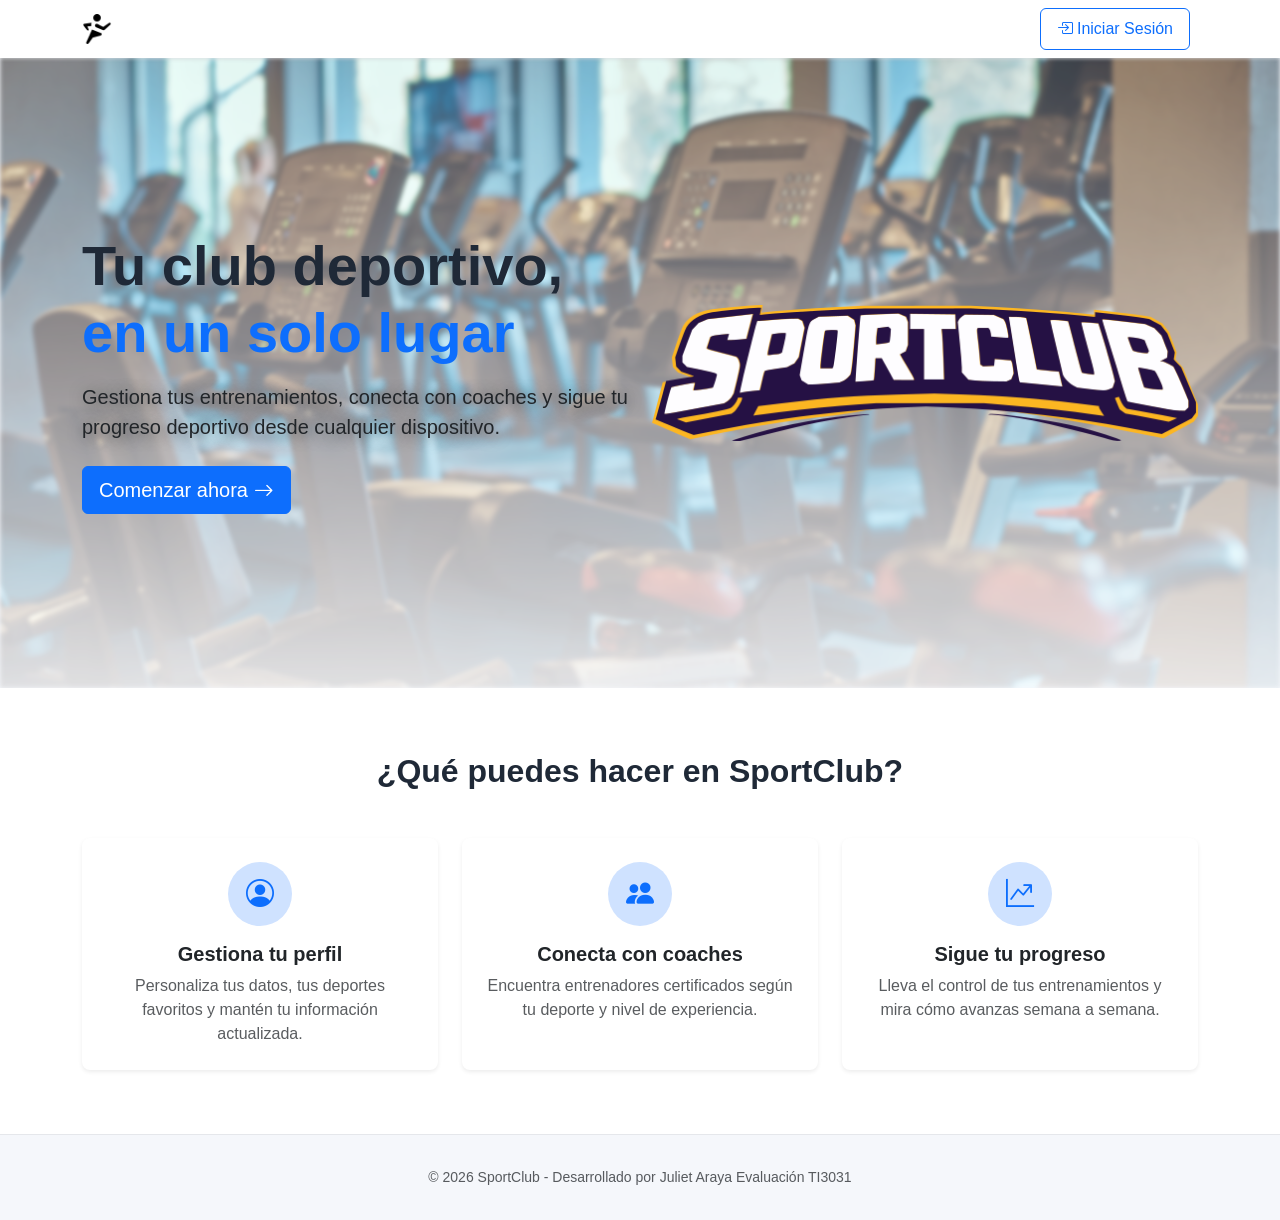
<file: index.html>
<!DOCTYPE html>
<html lang="es">
<head>
    <meta charset="UTF-8">
    <meta name="viewport" content="width=device-width, initial-scale=1.0">
    <title>Bienvenido a SportClub</title>
    <link rel="icon" href="assets/img/icon2.png" type="image/png" sizes="16x16">
    <link href="https://cdn.jsdelivr.net/npm/bootstrap@5.3.2/dist/css/bootstrap.min.css" rel="stylesheet">
    <link href="https://cdn.jsdelivr.net/npm/bootstrap-icons@1.11.1/font/bootstrap-icons.css" rel="stylesheet">
    <link rel="stylesheet" href="css/styles.css">
    <link rel="stylesheet" href="css/index.css">
</head>
<body class="landing-page">
    <script>
        (function() {
            const u = JSON.parse(localStorage.getItem("user") || "null");
            const t = localStorage.getItem("token");
            if (t && u) {
                const rutas = {
                    admin: "vistas/admin.html",
                    coach: "vistas/coach.html",
                    user: "vistas/user.html"
                };
                window.location.href = rutas[u.role] || "vistas/user.html";
            }
        })();
    </script>

    <nav class="navbar navbar-expand-lg navbar-light bg-white shadow-sm landing-navbar">
        <div class="container">
            <a class="navbar-brand fw-bold mx-auto" href="index.html">
                <img src="assets/img/icon2.png" alt="Logo SportClub" class="img-fluid navbar-icon d-block mx-auto" style="height: 30px; vertical-align: middle;">
            </a>
            <button class="navbar-toggler" type="button" data-bs-toggle="collapse" data-bs-target="#menuPrincipal">
                <span class="navbar-toggler-icon"></span>
            </button>
            <div class="collapse navbar-collapse justify-content-end" id="menuPrincipal">
                <a href="vistas/login.html" class="btn btn-outline-primary me-2">
                    <i class="bi bi-box-arrow-in-right"></i> Iniciar Sesión
                </a>
            </div>
        </div>
    </nav>
    <section class="hero-section hero-with-bg">
        <div class="container">
            <div class="row align-items-center">
                <div class="col-lg-6 text-center text-lg-start">
                    <h1 class="display-4 fw-bold mb-3">
                        Tu club deportivo, <span class="text-primary">en un solo lugar</span>
                    </h1>
                    <p class="lead text-dark mb-4">
                        Gestiona tus entrenamientos, conecta con coaches y sigue tu progreso deportivo desde cualquier dispositivo.
                    </p>
                    <div class="d-flex gap-2 justify-content-center justify-content-lg-start">
                        <a href="vistas/registro.html" class="btn btn-primary btn-lg">
                            Comenzar ahora <i class="bi bi-arrow-right"></i>
                        </a>
                    </div>
                </div>
                <div class="col-lg-6 text-center mt-5 mt-lg-0">
                    <div class="hero-image-wrapper">
                        <img src="assets/img/logo_empresa_letra_v1.png"
                            alt="Logo SportClub" class="img-fluid hero-icon">
                    </div>
                </div>
            </div>
        </div>
    </section>

    <section class="features-section">
        <div class="container">
            <h2 class="text-center mb-5 fw-bold">¿Qué puedes hacer en SportClub?</h2>
            <div class="row g-4">
                <div class="col-md-4">
                    <div class="card h-100 border-0 shadow-sm text-center p-4">
                        <div class="feature-icon mx-auto mb-3">
                            <i class="bi bi-person-circle"></i>
                        </div>
                        <h5 class="fw-bold">Gestiona tu perfil</h5>
                        <p class="text-muted mb-0">
                            Personaliza tus datos, tus deportes favoritos y mantén tu información actualizada.
                        </p>
                    </div>
                </div>
                <div class="col-md-4">
                    <div class="card h-100 border-0 shadow-sm text-center p-4">
                        <div class="feature-icon mx-auto mb-3">
                            <i class="bi bi-people-fill"></i>
                        </div>
                        <h5 class="fw-bold">Conecta con coaches</h5>
                        <p class="text-muted mb-0">
                            Encuentra entrenadores certificados según tu deporte y nivel de experiencia.
                        </p>
                    </div>
                </div>
                <div class="col-md-4">
                    <div class="card h-100 border-0 shadow-sm text-center p-4">
                        <div class="feature-icon mx-auto mb-3">
                            <i class="bi bi-graph-up-arrow"></i>
                        </div>
                        <h5 class="fw-bold">Sigue tu progreso</h5>
                        <p class="text-muted mb-0">
                            Lleva el control de tus entrenamientos y mira cómo avanzas semana a semana.
                        </p>
                    </div>
                </div>
            </div>
        </div>
    </section>

    <footer class="landing-footer">
        <div class="container text-center text-muted small">
            © 2026 SportClub - Desarrollado por Juliet Araya Evaluación TI3031
        </div>
    </footer>

    <script src="https://cdn.jsdelivr.net/npm/bootstrap@5.3.2/dist/js/bootstrap.bundle.min.js"></script>
</body>
</html>
</file>
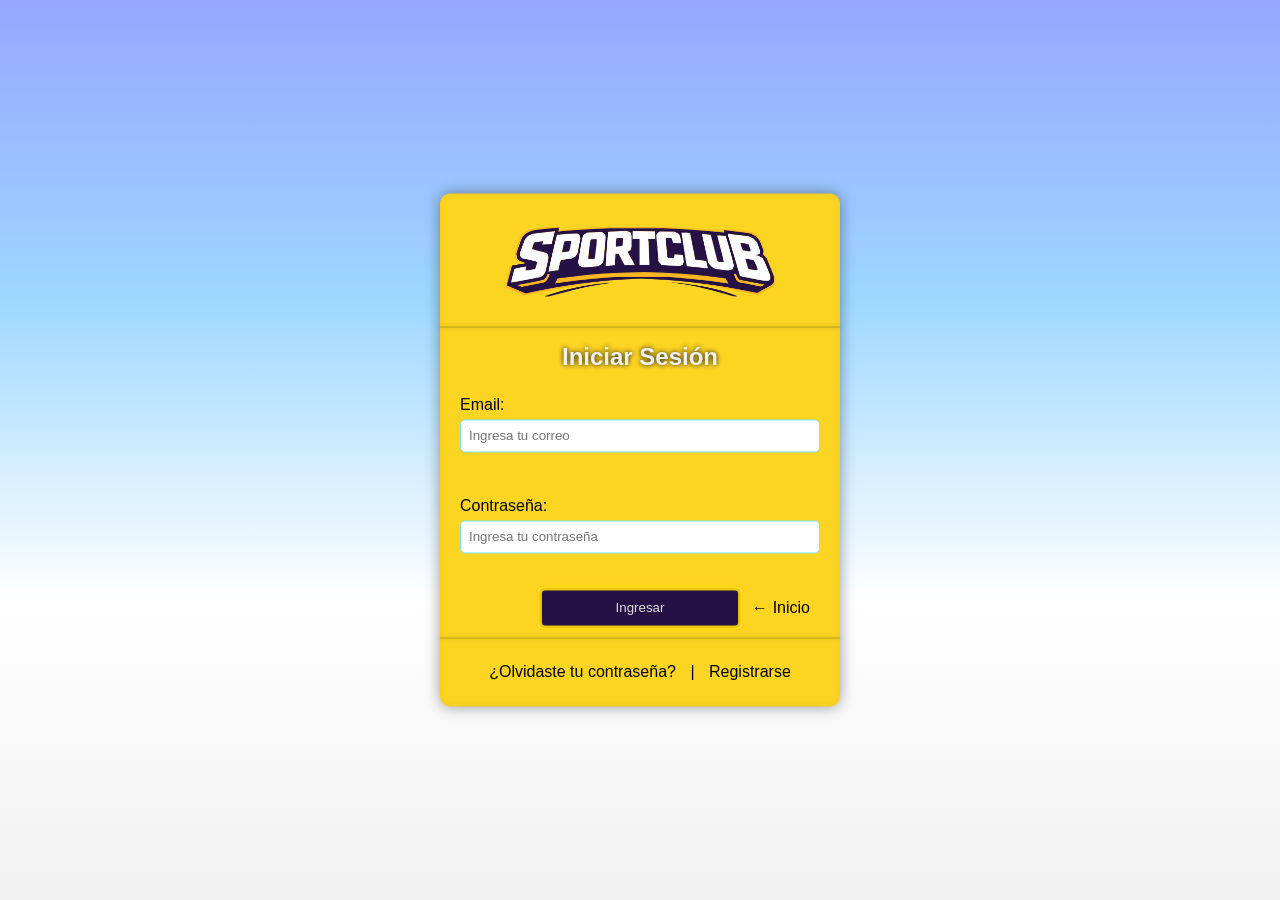
<file: coach.html>
<!DOCTYPE html>
<html lang="es">
<head>
    <meta charset="UTF-8">
    <meta name="viewport" content="width=device-width, initial-scale=1.0">
    <link rel="icon" type="image/png" href="./img/icon2.png">
    <title>Bienvenido a SportClub</title>
    <link rel="stylesheet" href="./css/coach_styles.css">
</head>
<body>
    <header-top>
        <div class="logo">
            <img src="./img/logo_empresa_letra_v1.png" alt="Logo Sport Club">
            <h1>DASHBOARD COACH</h1>
        </div>
    </header-top>
    <header-nav>
            <nav>
            <ul>
                <li><a href="#">Inicio</a></li>
                <li><a href="#">Alumnos</a></li>
                <li><a href="#">Clases</a></li>
            </ul>

            <div class="nav-botones">
                <button>Editar perfil</button>
                <button onclick="logout()">Cerrar sesión</button>

        <script>
            function logout(){
                localStorage.removeItem("user");
                window.location.href = "index.html";
            }
        </script>
            </div>  
        </nav>
    </header-nav>

    <h1>Panel Entrenador</h1>
    <h3>Bienvenido, Coach [Nombre del Entrenador]</h3>

    <main>
        <section class="alumnos">
            <h2>Mis Alumnos</h2>

            <ul>
                <li>
                    Juan Pérez - juan@email.com
                    <button>Ver Progreso</button>
                </li>
                <li>
                    María López - maria@email.com
                    <button>Ver Progreso</button>
                </li>
                <li>
                    Carlos Díaz - carlos@email.com
                    <button>Ver Progreso</button>
                </li>
            </ul>
        </section>
        <section class="clases">
            <h2>Clases Asignadas</h2>

            <ul>
                <li>Entrenamiento funcional - Martes 19:00</li>
                <li>Spinning - Jueves 18:00</li>
                <li>Yoga - Sábado 10:00</li>
            </ul>
        </section>

        <section class="horarios">
            <h2>Mi Horario</h2>

            <ul>
                <li>
                    <span>Lunes: 18:00 - 20:00</span>
                    <button>Ver Detalle</button>
                </li>
                <li>
                    <span>Martes: 19:00 - 21:00</span>
                    <button>Ver Detalle</button>
                </li>
                <li>
                    <span>Jueves: 18:00 - 20:00</span>
                    <button>Ver Detalle</button>
                </li>
                <li>
                    <span>Sábado: 10:00 - 12:00</span>
                    <button>Ver Detalle</button>
                </li>
            </ul>
        </section>
        <script>
            const user = JSON.parse(localStorage.getItem("user"));

            if(!user || user.role !== "coach"){
                window.location.href = "login.html";
            }
        </script>

    </main>
        <footer>
        <p>&copy; 2026 Sport Club. Todos los derechos reservados. By Juliet Araya.</p>
    </footer>

    <script src="../js/session.js"></script>

</body>
</html>
</file>
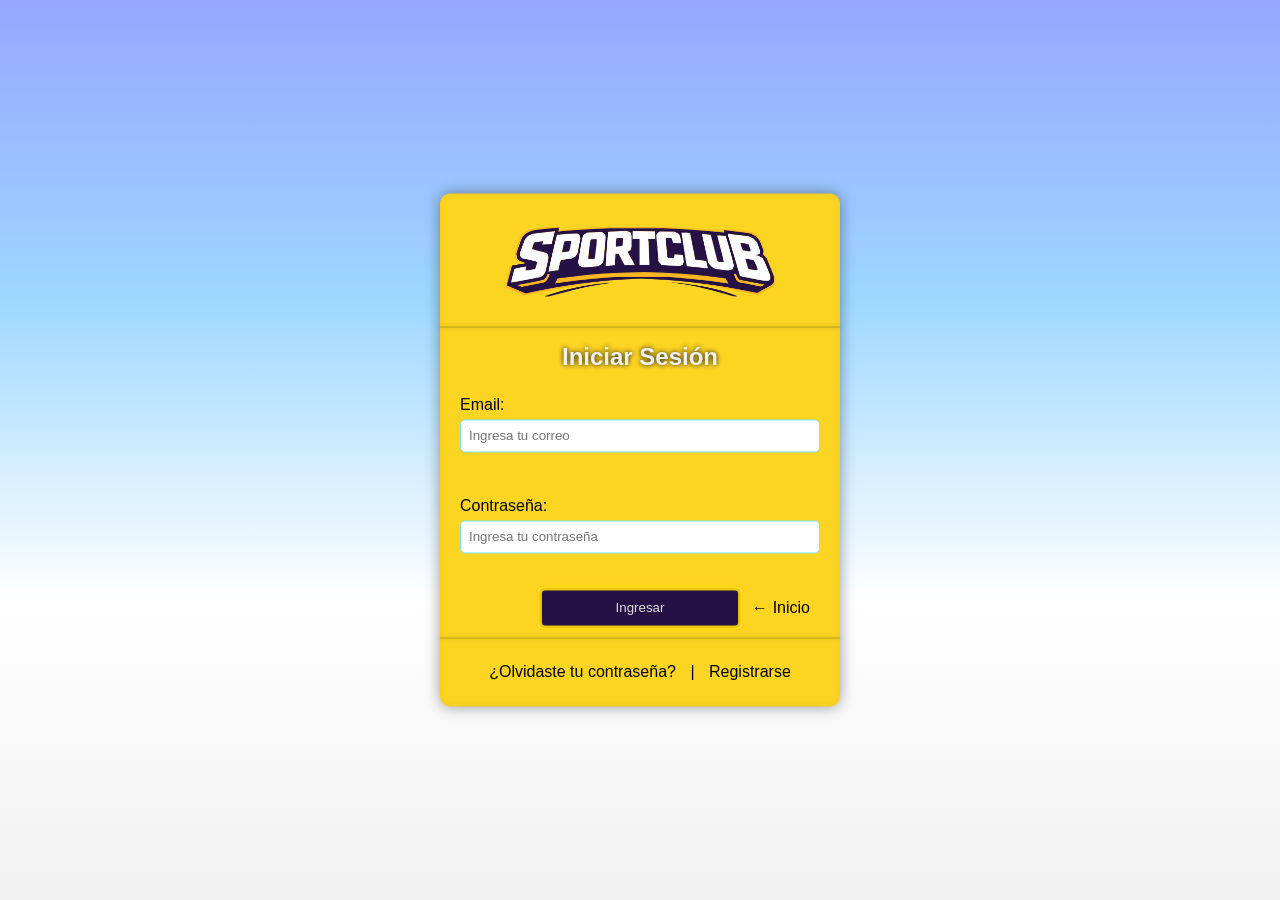
<file: login.html>
<!DOCTYPE html>
<html lang="es">
<head>
    <meta charset="UTF-8">
    <meta name="viewport" content="width=device-width, initial-scale=1.0">
    <meta name="description" content="Descripción de tu página">
    <title>¡Bienvenido a Sport Club!</title>
    <link rel="icon" type="image/png" href="./img/icon2.png">
    <link rel="stylesheet" href="./css/login_styles.css">
</head>
<body>
    <div class="formulario">
        <div class="image-box">
        <img src="./img/logo_empresa_letra_v1.png" width="270" height="70" alt="Logo empresa Sport Club">
        </div>
        <div class="separador"></div>
        <h1>Iniciar Sesión</h1>
        <form method="post">
            <div class="email">
                <label for="email">Email:</label>
                <input type="email" id="email" required placeholder="Ingresa tu correo">
            </div>

            <div class="password">
                <label for="password">Contraseña:</label>
                <input type="password" id="password" required placeholder="Ingresa tu contraseña">
            </div>

            <div class="contenedor-acciones">
    
            <div class="acciones">
                <button type="button" onclick="login()">Ingresar</button>

                    <a href="./index.html" class="volver">Inicio</a>
            </div>

            <div class="separador"></div>

            </div>

            <div class="container">
                <a href="./recover.html" class="recover">¿Olvidaste tu contraseña?</a>
                <span>|</span>
                <a href="./register.html" class="register">Registrarse</a>
            </div>
        </form>
    </div>
    <script src="./login.js"></script>
</body>
</html>
</file>
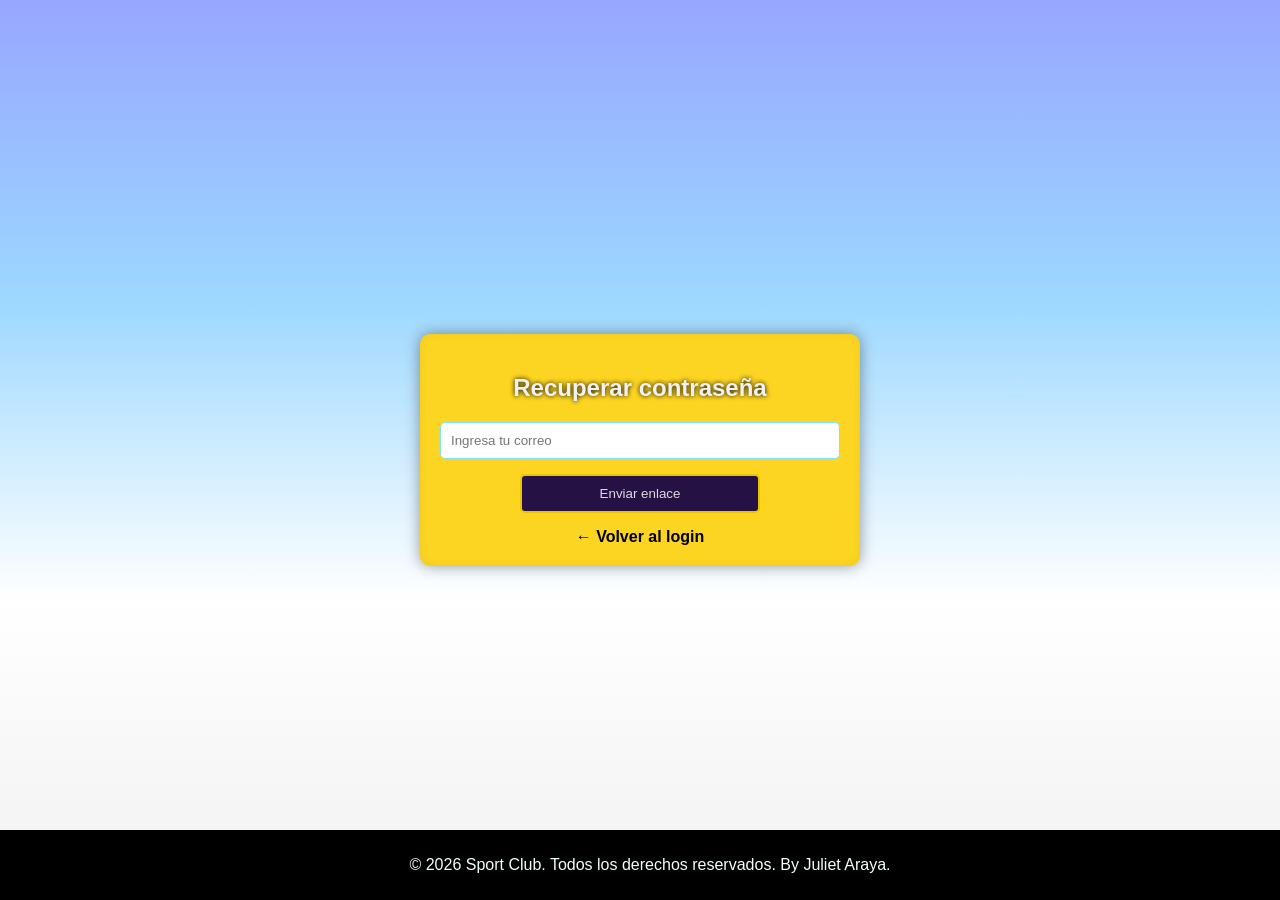
<file: recover.html>
<!DOCTYPE html>
<html lang="es">
<head>
    <meta charset="UTF-8">
    <meta name="viewport" content="width=device-width, initial-scale=1.0">
    <link rel="icon" type="image/png" href="./img/icon2.png">
    <title>Recuperar contraseña - Sport Club</title>
    <link rel="stylesheet" href="./css/recover_styles.css">
</head>
<body>

    <div class="contenedor">
        <div class="formulario">

            <h2>Recuperar contraseña</h2>

    <form onsubmit="mostrarMensaje(event)">
        <input type="email" placeholder="Ingresa tu correo" required>
        <button type="submit">Enviar enlace</button>
    </form>

    <p id="mensaje" style="display:none;">
        Se ha enviado el enlace correctamente
    </p>
    <script>
        function mostrarMensaje(event) {
            event.preventDefault();

            document.getElementById("mensaje").style.display = "block";
        }
    </script>
            <a href="./login.html" class="volver">Volver al login</a>

        </div>
    </div>
        <footer>
        <p>&copy; 2026 Sport Club. Todos los derechos reservados. By Juliet Araya.</p>
    </footer>
</body>
</html>
</file>
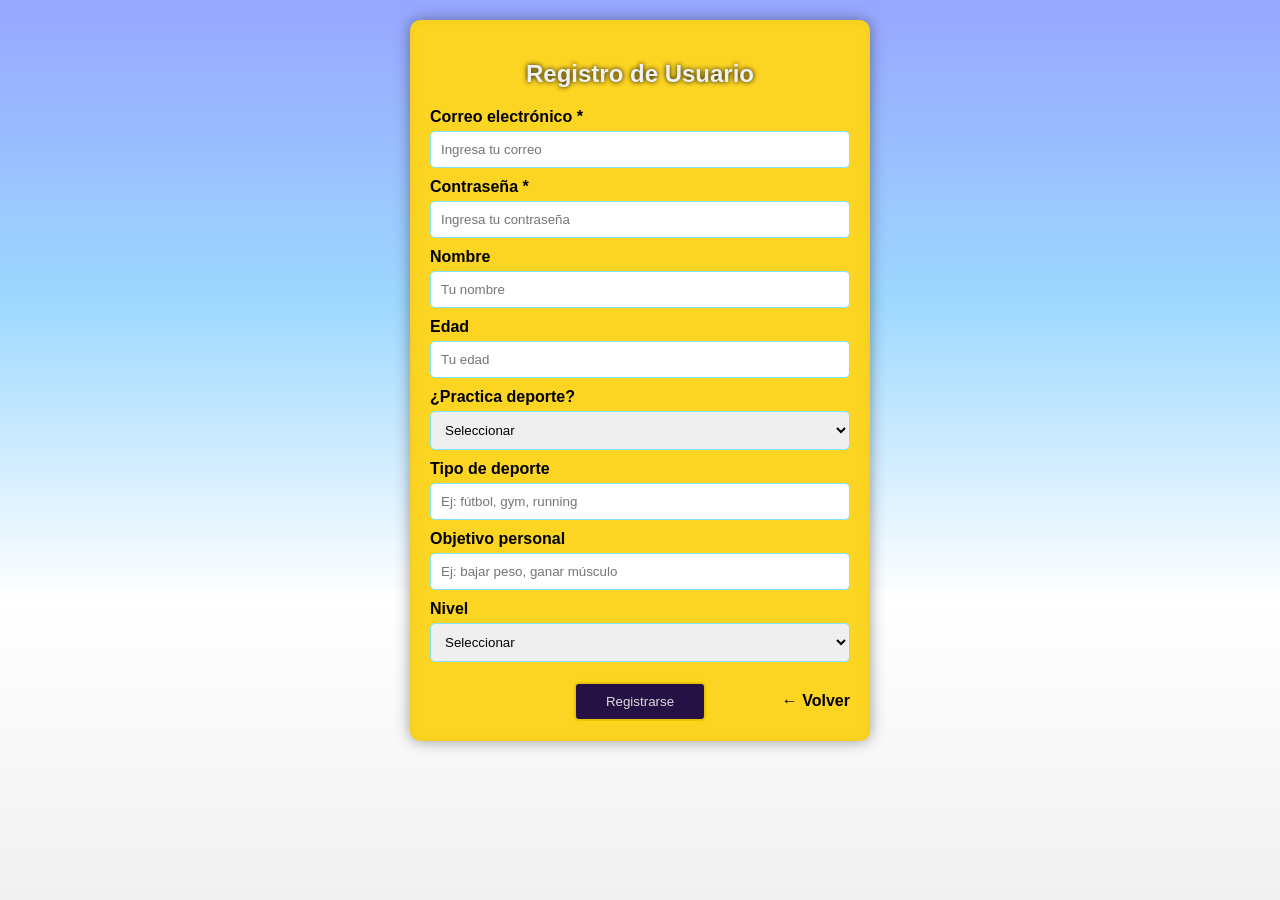
<file: register.html>
<!DOCTYPE html>
<html lang="es">
<head>
    <meta charset="UTF-8">
    <meta name="viewport" content="width=device-width, initial-scale=1.0">
    <link rel="icon" type="image/png" href="./img/icon2.png">
    <title>Registro - Sport Club</title>
    <link rel="stylesheet" href="./css/register_styles.css">
</head>
<body>

<div class="contenedor">

    <div class="formulario">

        <h2>Registro de Usuario</h2>

        <form>
            <label>Correo electrónico *</label>
            <input type="email" placeholder="Ingresa tu correo" required>

            <label>Contraseña *</label>
            <input type="password" placeholder="Ingresa tu contraseña" required>

            <label>Nombre</label>
            <input type="text" placeholder="Tu nombre">

            <label>Edad</label>
            <input type="number" min="1" placeholder="Tu edad">

            <label>¿Practica deporte?</label>
            <select>
                <option value="">Seleccionar</option>
                <option>Sí</option>
                <option>No</option>
            </select>

            <label>Tipo de deporte</label>
            <input type="text" placeholder="Ej: fútbol, gym, running">

            <label>Objetivo personal</label>
            <input type="text" placeholder="Ej: bajar peso, ganar músculo">

            <label>Nivel</label>
            <select>
                <option value="">Seleccionar</option>
                <option>Principiante</option>
                <option>Intermedio</option>
                <option>Avanzado</option>
            </select>
            <div class="acciones">
                <button type="submit">Registrarse</button>

                <a href="./index.html" class="volver">Volver</a>
            </div>

        </form>

    </div>

</div>

</body>
</html>
</file>
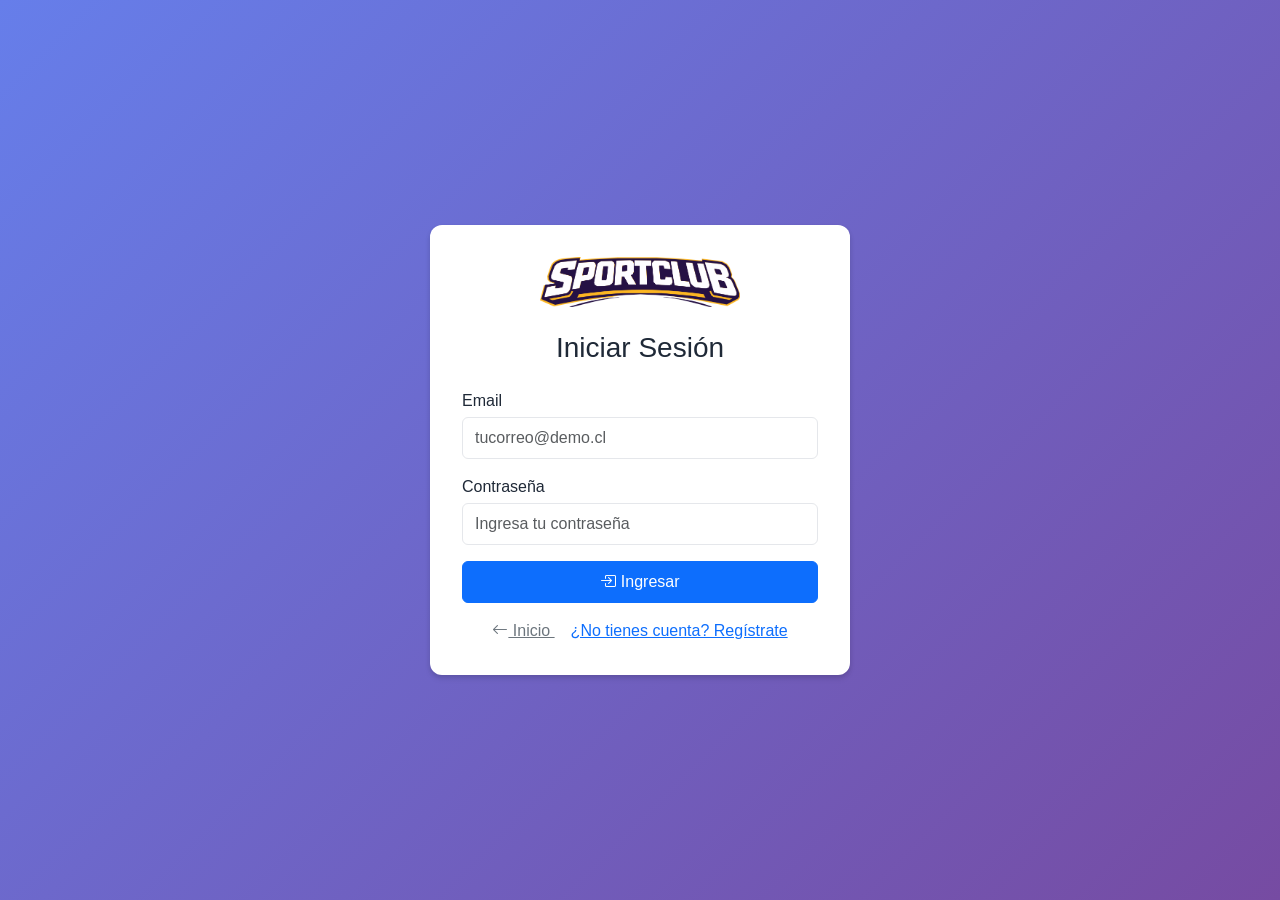
<file: vistas/admin.html>
<!DOCTYPE html>
<html lang="es">
<head>
    <meta charset="UTF-8">
    <meta name="viewport" content="width=device-width, initial-scale=1.0">
    <title>Gestión de Usuarios - SportClub</title>
    <link rel="icon" type="image/png" href="../assets/img/icon2.png">
    <link href="https://cdn.jsdelivr.net/npm/bootstrap@5.3.2/dist/css/bootstrap.min.css" rel="stylesheet">
    <link href="https://cdn.jsdelivr.net/npm/bootstrap-icons@1.11.1/font/bootstrap-icons.css" rel="stylesheet">
    <link rel="stylesheet" href="../css/styles.css">
</head>
<body class="dashboard-body">
    <script src="../js/api.js"></script>
    <script>
        const __u = JSON.parse(localStorage.getItem("user") || "null");
        const __t = localStorage.getItem("token");
        if (!__t || !__u || __u.role !== "admin") {
            window.location.href = "./login.html";
        }
    </script>

    <nav class="navbar navbar-dark bg-primary px-3">
        <div class="d-flex align-items-center">
            <button class="btn btn-link text-white p-0 me-3 d-lg-none" id="toggleSidebar">
                <i class="bi bi-list fs-4"></i>
            </button>
            <span class="navbar-brand mb-0 h5"><img src="../assets/img/logo_empresa_letra_v1.png"
                alt="Logo SportClub" class="img-fluid navbar-icon" style="height: 30px; vertical-align: middle;"></span>
        </div>
        <div class="dropdown">
            <button class="btn btn-link text-white text-decoration-none dropdown-toggle" data-bs-toggle="dropdown">
                <i class="bi bi-person-circle"></i>
                <span id="navUserName">Admin</span>
            </button>
            <ul class="dropdown-menu dropdown-menu-end">
                <li><a class="dropdown-item" href="./perfil.html">Mi perfil</a></li>
                <li><hr class="dropdown-divider"></li>
                <li><a class="dropdown-item btn-logout" href="#">Cerrar sesión</a></li>
            </ul>
        </div>
    </nav>

    <div class="dashboard-layout">
        <aside class="sidebar" id="sidebar">
            <ul class="nav flex-column">
                <li class="nav-item">
                    <a class="nav-link" href="#">
                        <i class="bi bi-speedometer2"></i> Dashboard
                    </a>
                </li>
                <li class="nav-item">
                    <a class="nav-link active" href="./admin.html">
                        <i class="bi bi-people"></i> Usuarios
                    </a>
                </li>
                <li class="nav-item">
                    <a class="nav-link" href="./perfil.html">
                        <i class="bi bi-person"></i> Mi Perfil
                    </a>
                </li>
                <li class="nav-item mt-3">
                    <a class="nav-link text-danger btn-logout" href="#">
                        <i class="bi bi-box-arrow-right"></i> Cerrar Sesión
                    </a>
                </li>
            </ul>
        </aside>

        <main class="main-content">
            <div class="d-flex justify-content-between align-items-center mb-4">
                <div>
                    <h1 class="h3 mb-1">
                        <i class="bi bi-people text-primary"></i> Usuarios
                    </h1>
                    <p class="text-muted mb-0">Administra los usuarios del sistema</p>
                </div>
                <button class="btn btn-primary" id="btnNuevoUsuario">
                    <i class="bi bi-plus-lg"></i> Nuevo Usuario
                </button>
            </div>

            <div class="card shadow-sm mb-4">
                <div class="card-header bg-white">
                    <h5 class="mb-0">Lista de Usuarios</h5>
                </div>
                <div class="card-body p-0">
                    <div id="tablaCargando" class="text-center p-5">
                        <div class="spinner-border text-primary" role="status"></div>
                        <p class="mt-2 text-muted">Cargando usuarios...</p>
                    </div>
                    <div id="tablaVacia" class="text-center p-5 d-none">
                        <i class="bi bi-inbox fs-1 text-muted"></i>
                        <p class="text-muted">No hay usuarios registrados</p>
                    </div>
                    <div class="table-responsive d-none" id="tablaContenedor">
                        <table class="table table-hover align-middle mb-0">
                            <thead class="table-light">
                                <tr>
                                    <th>ID</th>
                                    <th>Nombre Completo</th>
                                    <th>Email</th>
                                    <th>Rol</th>
                                    <th>Fecha Registro</th>
                                    <th class="text-end">Acciones</th>
                                </tr>
                            </thead>
                            <tbody id="tablaUsuarios"></tbody>
                        </table>
                    </div>
                </div>
            </div>

            <div class="card shadow-sm d-none" id="cardFormUsuario">
                <div class="card-header bg-white d-flex justify-content-between align-items-center">
                    <h5 class="mb-0" id="formTitulo">
                        <i class="bi bi-person-plus"></i> Nuevo Usuario
                    </h5>
                    <button class="btn-close" id="btnCerrarForm"></button>
                </div>
                <div class="card-body">
                    <form id="formUsuario" novalidate>
                        <input type="hidden" id="usuarioId">
                        <div class="row">
                            <div class="col-md-6 mb-3">
                                <label for="full_name" class="form-label">Nombre Completo *</label>
                                <input type="text" class="form-control" id="full_name" required>
                                <div class="invalid-feedback" id="errorFull_name"></div>
                            </div>
                            <div class="col-md-6 mb-3">
                                <label for="email" class="form-label">Email *</label>
                                <input type="email" class="form-control" id="email" required>
                                <div class="invalid-feedback" id="errorEmail"></div>
                            </div>
                            <div class="col-md-6 mb-3">
                                <label for="role" class="form-label">Rol *</label>
                                <select class="form-select" id="role" required>
                                    <option value="user">user</option>
                                    <option value="coach">coach</option>
                                    <option value="admin">admin</option>
                                </select>
                            </div>
                            <div class="col-md-6 mb-3" id="grupoPassword">
                                <label for="password" class="form-label">Contraseña *</label>
                                <input type="password" class="form-control" id="password">
                                <div class="invalid-feedback" id="errorPassword"></div>
                                <small class="text-muted">Mínimo 8 caracteres</small>
                            </div>
                            <div class="col-md-6 mb-3" id="grupoPassword2">
                                <label for="password2" class="form-label">Confirmar Contraseña *</label>
                                <input type="password" class="form-control" id="password2">
                                <div class="invalid-feedback" id="errorPassword2"></div>
                            </div>
                        </div>
                        <div id="alertaForm" class="alert alert-danger d-none"></div>
                        <div class="d-flex justify-content-end gap-2">
                            <button type="button" class="btn btn-secondary" id="btnCancelar">
                                Cancelar
                            </button>
                            <button type="submit" class="btn btn-success">
                                <i class="bi bi-check-lg"></i> Guardar
                            </button>
                        </div>
                    </form>
                </div>
            </div>
        </main>
    </div>

    <div class="modal fade" id="modalEliminar" tabindex="-1">
        <div class="modal-dialog">
            <div class="modal-content">
                <div class="modal-header">
                    <h5 class="modal-title">Confirmar eliminación</h5>
                    <button class="btn-close" data-bs-dismiss="modal"></button>
                </div>
                <div class="modal-body">
                    ¿Seguro que deseas eliminar al usuario <strong id="nombreEliminar"></strong>?
                    Esta acción no se puede deshacer.
                </div>
                <div class="modal-footer">
                    <button class="btn btn-secondary" data-bs-dismiss="modal">Cancelar</button>
                    <button class="btn btn-danger" id="btnConfirmarEliminar">
                        <i class="bi bi-trash"></i> Eliminar
                    </button>
                </div>
            </div>
        </div>
    </div>

    <script src="https://cdn.jsdelivr.net/npm/bootstrap@5.3.2/dist/js/bootstrap.bundle.min.js"></script>
    <script src="../js/auth.js"></script>
    <script src="../js/usuarios.js"></script>
</body>
</html>
</file>
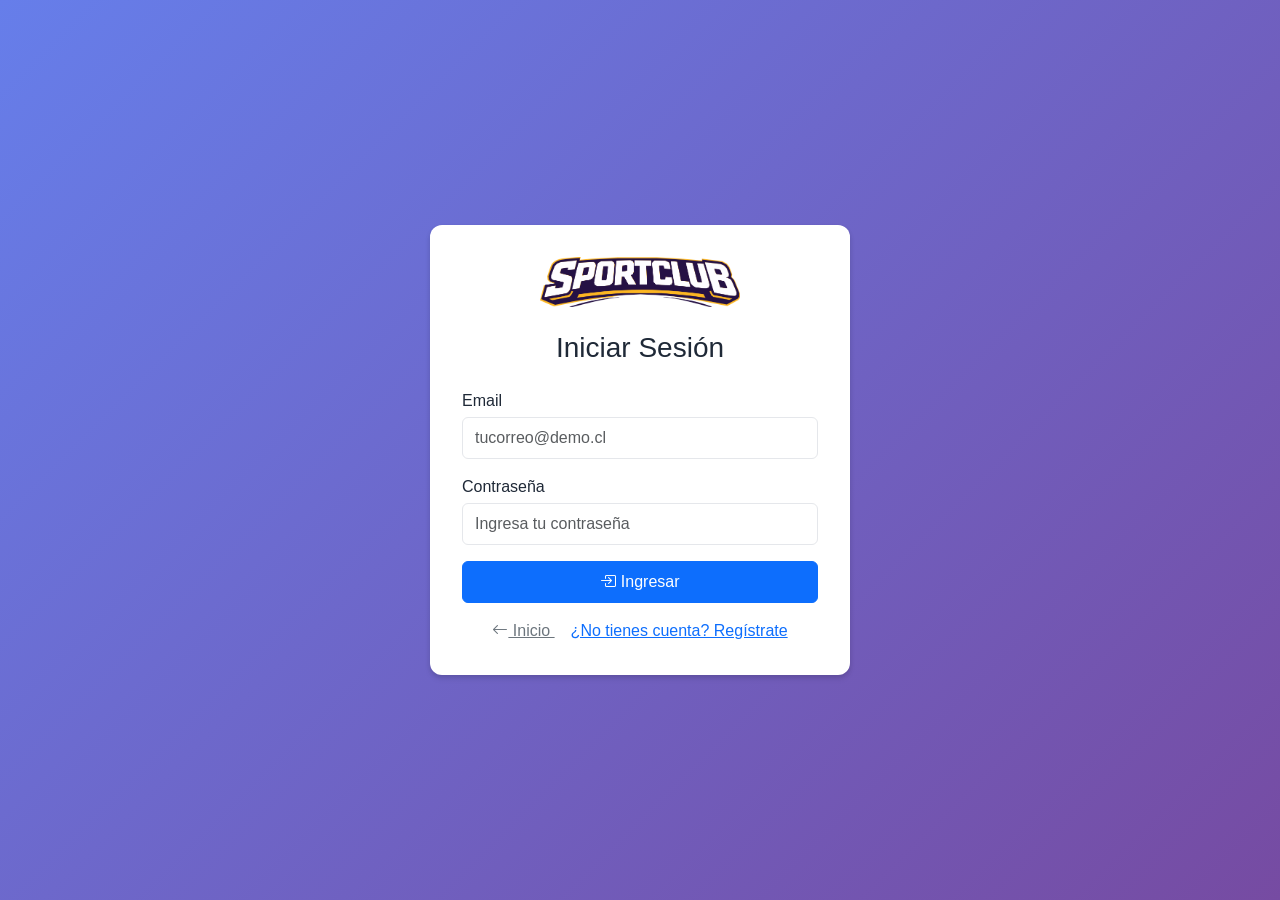
<file: vistas/coach.html>
<!DOCTYPE html>
<html lang="es">
<head>
    <meta charset="UTF-8">
    <meta name="viewport" content="width=device-width, initial-scale=1.0">
    <title>Panel de Coach - SportClub</title>
    <link rel="icon" type="image/png" href="../assets/img/icon2.png">

    <link href="https://cdn.jsdelivr.net/npm/bootstrap@5.3.2/dist/css/bootstrap.min.css"
            rel="stylesheet">
    <link href="https://cdn.jsdelivr.net/npm/bootstrap-icons@1.11.1/font/bootstrap-icons.css" rel="stylesheet">
    <link rel="stylesheet" href="../css/styles.css">
    </head>

    <body class="dashboard-body">
    <script>
        const __u = JSON.parse(localStorage.getItem("user") || "null");
        const __t = localStorage.getItem("token");
        if (!__t || !__u) {
        window.location.href = "./login.html";
        } else if (__u.role !== "coach") {
        const rutas = { admin: "./admin.html", user: "./user.html" };
        window.location.href = rutas[__u.role] || "./login.html";
        }
    </script>

    <nav class="navbar navbar-dark bg-primary px-3">
        <div class="d-flex align-items-center">
        <button class="btn btn-link text-white p-0 me-3 d-lg-none" id="toggleSidebar">
            <i class="bi bi-list fs-4"></i>
        </button>
        <span class="navbar-brand mb-0 h5">
            <img src="../assets/img/logo_empresa_letra_v1.png"
                alt="Logo SportClub" class="img-fluid navbar-icon" style="height: 30px; vertical-align: middle;">
        </span>
        </div>

        <div class="dropdown">
        <button class="btn btn-link text-white text-decoration-none dropdown-toggle"
                data-bs-toggle="dropdown">
            <i class="bi bi-person-circle"></i>
            <span id="navUserName">Coach</span>
        </button>
        <ul class="dropdown-menu dropdown-menu-end">
            <li><a class="dropdown-item" href="./perfil.html">
            <i class="bi bi-person"></i> Mi perfil
            </a></li>
            <li><hr class="dropdown-divider"></li>
            <li><a class="dropdown-item btn-logout" href="#">
            <i class="bi bi-box-arrow-right"></i> Cerrar sesión
            </a></li>
        </ul>
        </div>
    </nav>

    <div class="dashboard-layout">

        <aside class="sidebar" id="sidebar">
        <ul class="nav flex-column">
            <li class="nav-item">
            <a class="nav-link active" href="./coach.html">
                <i class="bi bi-house-door"></i> Inicio
            </a>
            </li>
            <li class="nav-item">
            <a class="nav-link" href="./perfil.html">
                <i class="bi bi-person"></i> Mi Perfil
            </a>
            </li>
            <li class="nav-item">
            <a class="nav-link" href="#">
                <i class="bi bi-calendar-week"></i> Mis Clases
            </a>
            </li>
            <li class="nav-item">
            <a class="nav-link" href="#">
                <i class="bi bi-people"></i> Mis Alumnos
            </a>
            </li>
            <li class="nav-item">
            <a class="nav-link" href="#">
                <i class="bi bi-clipboard-data"></i> Reportes
            </a>
            </li>
            <li class="nav-item mt-3">
            <a class="nav-link text-danger btn-logout" href="#">
                <i class="bi bi-box-arrow-right"></i> Cerrar Sesión
            </a>
            </li>
        </ul>
        </aside>

        <main class="main-content">

        <div class="mb-4">
            <h1 class="h3 mb-1">
            <i class="bi bi-house-door text-primary"></i>
            Hola Coach <span id="userWelcomeName">—</span>
            </h1>
            <p class="text-muted mb-0">Panel de control de tu actividad como entrenador</p>
        </div>

        <div class="row g-3 mb-4">
            <div class="col-sm-6 col-lg-3">
            <div class="card border-0 shadow-sm h-100">
                <div class="card-body">
                <div class="d-flex justify-content-between align-items-start">
                    <div>
                    <p class="text-muted small mb-1">Alumnos activos</p>
                    <h3 class="mb-0">28</h3>
                    </div>
                    <div class="stat-icon bg-primary-subtle text-primary">
                    <i class="bi bi-people"></i>
                    </div>
                </div>
                </div>
            </div>
            </div>

            <div class="col-sm-6 col-lg-3">
            <div class="card border-0 shadow-sm h-100">
                <div class="card-body">
                <div class="d-flex justify-content-between align-items-start">
                    <div>
                    <p class="text-muted small mb-1">Clases esta semana</p>
                    <h3 class="mb-0">9</h3>
                    </div>
                    <div class="stat-icon bg-success-subtle text-success">
                    <i class="bi bi-calendar-week"></i>
                    </div>
                </div>
                </div>
            </div>
            </div>

            <div class="col-sm-6 col-lg-3">
            <div class="card border-0 shadow-sm h-100">
                <div class="card-body">
                <div class="d-flex justify-content-between align-items-start">
                    <div>
                    <p class="text-muted small mb-1">Próxima clase</p>
                    <h3 class="mb-0">Hoy</h3>
                    </div>
                    <div class="stat-icon bg-warning-subtle text-warning">
                    <i class="bi bi-clock"></i>
                    </div>
                </div>
                </div>
            </div>
            </div>

            <div class="col-sm-6 col-lg-3">
            <div class="card border-0 shadow-sm h-100">
                <div class="card-body">
                <div class="d-flex justify-content-between align-items-start">
                    <div>
                    <p class="text-muted small mb-1">Valoración</p>
                    <h3 class="mb-0">4.8</h3>
                    </div>
                    <div class="stat-icon bg-info-subtle text-info">
                    <i class="bi bi-star-fill"></i>
                    </div>
                </div>
                </div>
            </div>
            </div>
        </div>

        <div class="row g-3">
            <div class="col-lg-8">
            <div class="card border-0 shadow-sm">
                <div class="card-header bg-white">
                <h5 class="mb-0">
                    <i class="bi bi-info-circle text-primary"></i> Tu información
                </h5>
                </div>
                <div class="card-body">
                <div class="row">
                    <div class="col-md-6 mb-3">
                    <small class="text-muted d-block">Nombre completo</small>
                    <strong id="infoNombre">—</strong>
                    </div>
                    <div class="col-md-6 mb-3">
                    <small class="text-muted d-block">Email</small>
                    <strong id="infoEmail">—</strong>
                    </div>
                    <div class="col-md-6 mb-3">
                    <small class="text-muted d-block">Rol</small>
                    <span id="infoRol"></span>
                    </div>
                    <div class="col-md-6 mb-3">
                    <small class="text-muted d-block">Sesión iniciada</small>
                    <strong id="infoFecha">—</strong>
                    </div>
                </div>
                <a href="./perfil.html" class="btn btn-outline-primary">
                    <i class="bi bi-pencil"></i> Editar mi perfil
                </a>
                </div>
            </div>
            </div>

            <div class="col-lg-4">
            <div class="card border-0 shadow-sm">
                <div class="card-header bg-white">
                <h5 class="mb-0">
                    <i class="bi bi-lightning text-primary"></i> Accesos rápidos
                </h5>
                </div>
                <div class="list-group list-group-flush">
                <a href="./perfil.html" class="list-group-item list-group-item-action">
                    <i class="bi bi-person text-muted me-2"></i> Editar perfil
                </a>
                    <a href="./programar-clase.html" class="list-group-item list-group-item-action">
                        <i class="bi bi-calendar-plus text-muted me-2"></i> Programar clase
                    </a>
                    <a href="#" class="list-group-item list-group-item-action btn-logout">
                        <i class="bi bi-box-arrow-right text-muted me-2"></i> Cerrar sesión
                    </a>
                    </div>
                </div>
            </div>
        </div>
        </main>
    </div>

    <script src="https://cdn.jsdelivr.net/npm/bootstrap@5.3.2/dist/js/bootstrap.bundle.min.js"></script>
    <script src="../js/api.js"></script>
    <script src="../js/auth.js"></script>

    <script>
        document.addEventListener("DOMContentLoaded", () => {
        const usuario = obtenerUsuario();
        if (!usuario) return;

        const primerNombre = (usuario.full_name || "Coach").split(" ")[0];
        const nombreCapitalizado = primerNombre.charAt(0).toUpperCase() +
                                    primerNombre.slice(1).toLowerCase();

        document.getElementById("navUserName").textContent = nombreCapitalizado;
        document.getElementById("userWelcomeName").textContent = nombreCapitalizado;
        document.getElementById("infoNombre").textContent = usuario.full_name || "—";
        document.getElementById("infoEmail").textContent =
            (usuario.email || "—").toLowerCase();

        const colores = {
            admin: "bg-danger",
            coach: "bg-primary",
            user:  "bg-success"
        };
        const claseColor = colores[usuario.role] || "bg-secondary";
        document.getElementById("infoRol").innerHTML =
            `<span class="badge ${claseColor}">${usuario.role}</span>`;

        const ahora = new Date();
        const dd = String(ahora.getDate()).padStart(2, "0");
        const mm = String(ahora.getMonth() + 1).padStart(2, "0");
        const yyyy = ahora.getFullYear();
        const hh = String(ahora.getHours()).padStart(2, "0");
        const min = String(ahora.getMinutes()).padStart(2, "0");
        document.getElementById("infoFecha").textContent =
            `${dd}/${mm}/${yyyy} ${hh}:${min}`;
        });

        const btnToggle = document.getElementById("toggleSidebar");
        if (btnToggle) {
        btnToggle.addEventListener("click", () => {
            document.getElementById("sidebar").classList.toggle("show");
        });
        }
    </script>
</body>
</html>
</file>
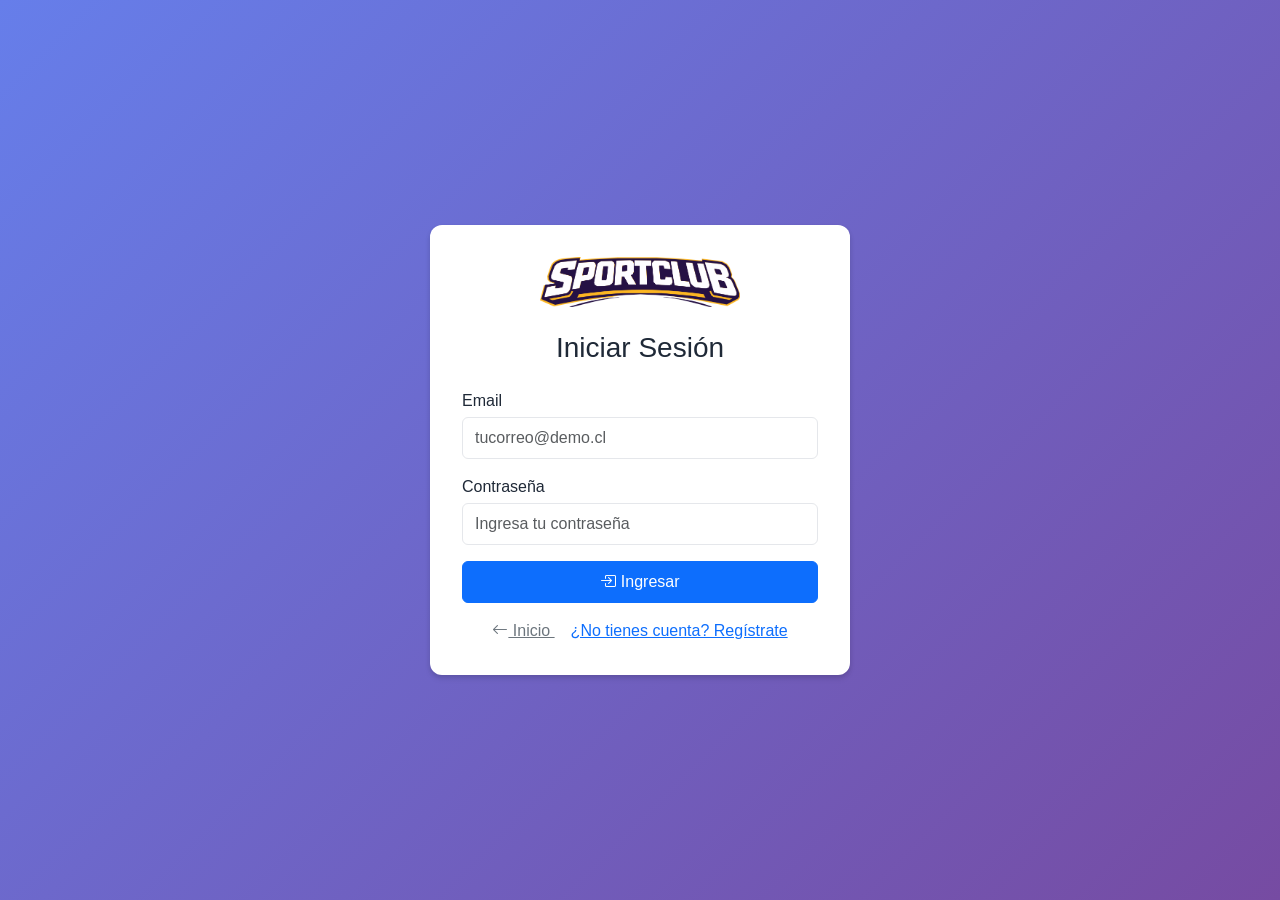
<file: vistas/login.html>
<!DOCTYPE html>
<html lang="es">
<head>
    <meta charset="UTF-8">
    <meta name="viewport" content="width=device-width, initial-scale=1.0">
    <title>Iniciar Sesión - SportClub</title>
    <link rel="icon" type="image/png" href="../assets/img/icon2.png">
    <link href="https://cdn.jsdelivr.net/npm/bootstrap@5.3.2/dist/css/bootstrap.min.css" rel="stylesheet">
    <link href="https://cdn.jsdelivr.net/npm/bootstrap-icons@1.11.1/font/bootstrap-icons.css" rel="stylesheet">
    <link rel="stylesheet" href="../css/styles.css">
</head>
<body class="auth-page">
    <div class="auth-card">
        <div class="text-center mb-4">
            <img src="../assets/img/logo_empresa_letra_v1.png" alt="Logo SportClub" class="auth-logo">
        </div>
        <h1 class="h3 text-center mb-4">Iniciar Sesión</h1>
        <form id="formLogin" novalidate>
            <div class="mb-3">
                <label for="email" class="form-label">Email</label>
                <input type="email" class="form-control" id="email" placeholder="tucorreo@demo.cl" required>
                <div class="invalid-feedback" id="errorEmail"></div>
            </div>
            <div class="mb-3">
                <label for="password" class="form-label">Contraseña</label>
                <input type="password" class="form-control" id="password" placeholder="Ingresa tu contraseña" required>
                <div class="invalid-feedback" id="errorPassword"></div>
            </div>
            <div id="alertaGeneral" class="alert alert-danger d-none" role="alert"></div>
            <button type="submit" class="btn btn-primary w-100 mb-3">
                <i class="bi bi-box-arrow-in-right"></i> Ingresar
            </button>
            <div class="text-center">
                <a href="../index.html" class="link-secondary me-3">
                    <i class="bi bi-arrow-left"></i> Inicio
                </a>
                <a href="./registro.html" class="link-primary">
                    ¿No tienes cuenta? Regístrate
                </a>
            </div>
        </form>
    </div>
    <script src="https://cdn.jsdelivr.net/npm/bootstrap@5.3.2/dist/js/bootstrap.bundle.min.js"></script>
    <script src="../js/api.js"></script>
    <script src="../js/auth.js"></script>
</body>
</html>
</file>
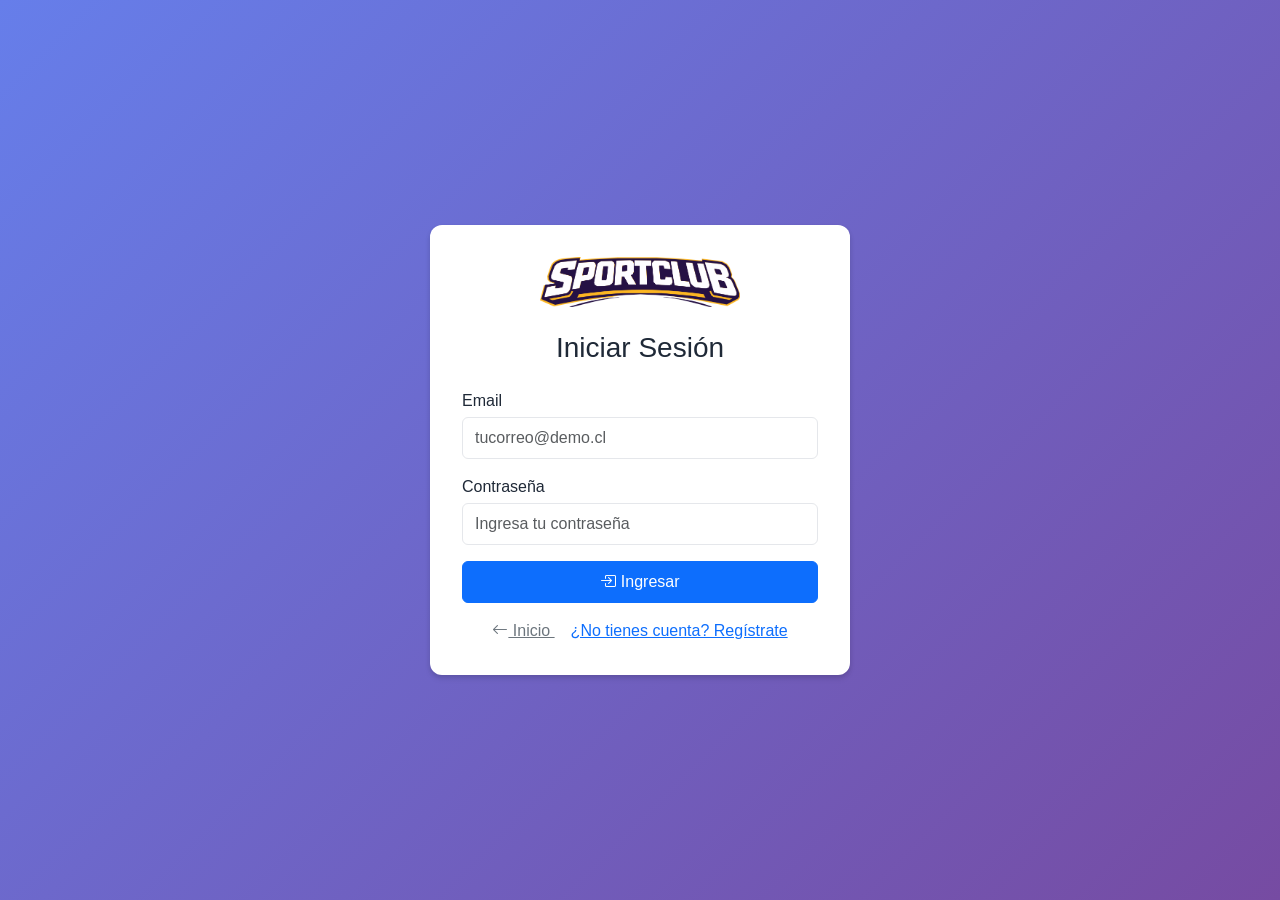
<file: vistas/perfil.html>
<!DOCTYPE html>
<html lang="es">
<head>
    <meta charset="UTF-8">
    <meta name="viewport" content="width=device-width, initial-scale=1.0">
    <title>Mi Perfil - SportClub</title>
    <link rel="icon" type="image/png" href="../assets/img/icon2.png">
    <link href="https://cdn.jsdelivr.net/npm/bootstrap@5.3.2/dist/css/bootstrap.min.css" rel="stylesheet">
    <link href="https://cdn.jsdelivr.net/npm/bootstrap-icons@1.11.1/font/bootstrap-icons.css" rel="stylesheet">
    <link rel="stylesheet" href="../css/styles.css">
</head>
<body class="dashboard-body">
    <script src="../js/api.js"></script>
    <script>
        if (!localStorage.getItem("token")) {
            window.location.href = "./login.html";
        }
    </script>

    <nav class="navbar navbar-dark bg-primary px-3">
        <span class="navbar-brand mb-0 h5"><i class="bi bi-trophy-fill text-primary"></i><img src="../assets/img/logo_empresa_letra_v1.png"
                alt="Logo SportClub" class="img-fluid navbar-icon" style="height: 30px; vertical-align: middle;"></span>
        <button class="btn btn-outline-light btn-sm btn-logout">
            <i class="bi bi-box-arrow-right"></i> Salir
        </button>
    </nav>

    <main class="container py-4">
        <nav aria-label="breadcrumb">
            <ol class="breadcrumb small">
                <li class="breadcrumb-item"><a href="#" id="linkInicio">Inicio</a></li>
                <li class="breadcrumb-item active">Perfil</li>
            </ol>
        </nav>

        <div class="d-flex justify-content-between align-items-center mb-4">
            <div>
                <h1 class="h3 mb-1">
                    <i class="bi bi-person-circle text-primary"></i> Mi Perfil
                </h1>
                <p class="text-muted mb-0">Gestiona tu información personal</p>
            </div>
            <button class="btn btn-primary" id="btnEditarPerfil">
                <i class="bi bi-pencil"></i> Editar Perfil
            </button>
        </div>

        <div class="row">
            <div class="col-md-4 mb-4">
                <div class="card shadow-sm text-center">
                    <div class="card-body">
                        <div class="profile-avatar mx-auto mb-3">
                            <i class="bi bi-person"></i>
                        </div>
                        <h5 class="mb-1" id="perfilNombre">—</h5>
                        <p class="text-muted small mb-2" id="perfilSubtitulo">Usuario del Sistema</p>
                        <span id="perfilBadgeRol"></span>
                    </div>
                    <ul class="list-group list-group-flush text-start small">
                        <li class="list-group-item">
                            <i class="bi bi-envelope text-muted me-2"></i>
                            <span id="perfilEmailLista">—</span>
                        </li>
                        <li class="list-group-item">
                            <i class="bi bi-calendar text-muted me-2"></i>
                            Nacimiento: <span id="perfilNacimiento">—</span>
                        </li>
                        <li class="list-group-item">
                            <i class="bi bi-shield text-muted me-2"></i>
                            Rol: <span id="perfilRolLista">—</span>
                        </li>
                        <li class="list-group-item">
                            <i class="bi bi-clock text-muted me-2"></i>
                            Registro: <span id="perfilRegistro">—</span>
                        </li>
                    </ul>
                </div>
            </div>

            <div class="col-md-8">
                <div class="card shadow-sm mb-4">
                    <div class="card-header bg-white">
                        <h5 class="mb-0">
                            <i class="bi bi-info-circle text-primary"></i> Información Personal
                        </h5>
                    </div>
                    <div class="card-body">
                        <form id="formPerfil" novalidate>
                            <div class="row">
                                <div class="col-md-6 mb-3">
                                    <label for="full_name" class="form-label">
                                        Nombre completo <span class="text-danger">*</span>
                                    </label>
                                    <input type="text" class="form-control" id="full_name" disabled>
                                    <div class="invalid-feedback" id="errorFull_name"></div>
                                </div>
                                <div class="col-md-6 mb-3">
                                    <label for="email" class="form-label">
                                        Email <span class="text-danger">*</span>
                                    </label>
                                    <input type="email" class="form-control" id="email" disabled>
                                    <small class="text-muted">El email no puede modificarse</small>
                                </div>
                                <div class="col-md-6 mb-3">
                                    <label for="birth_date" class="form-label">Fecha de nacimiento</label>
                                    <input type="date" class="form-control" id="birth_date" disabled>
                                </div>
                                <div class="col-md-6 mb-3">
                                    <label for="favorite_sport" class="form-label">Deporte favorito</label>
                                    <input type="text" class="form-control" id="favorite_sport" disabled>
                                </div>
                                <div class="col-12 mb-3">
                                    <label for="metadata" class="form-label">
                                        Descripción <small class="text-muted"></small>
                                    </label>
                                    <textarea class="form-control" id="metadata" rows="3" disabled placeholder="Sobre mi, intereses, habilidades..."></textarea>
                                </div>
                            </div>
                            <div id="alertaPerfil" class="alert alert-success d-none" role="alert"></div>
                            <div class="d-flex justify-content-end gap-2 d-none" id="botonesPerfil">
                                <button type="button" class="btn btn-secondary" id="btnCancelarPerfil">
                                    Cancelar
                                </button>
                                <button type="submit" class="btn btn-success">
                                    <i class="bi bi-check-lg"></i> Guardar cambios
                                </button>
                            </div>
                        </form>
                    </div>
                </div>

                <div class="card shadow-sm">
                    <div class="card-header bg-white">
                        <h5 class="mb-0">
                            <i class="bi bi-shield-lock text-primary"></i> Cambiar Contraseña
                        </h5>
                    </div>
                    <div class="card-body">
                        <form id="formPassword" novalidate>
                            <div class="row">
                                <div class="col-md-4 mb-3">
                                    <label for="current_password" class="form-label">
                                        Contraseña actual *
                                    </label>
                                    <input type="password" class="form-control" id="current_password" required>
                                    <div class="invalid-feedback" id="errorCurrent_password"></div>
                                </div>
                                <div class="col-md-4 mb-3">
                                    <label for="new_password" class="form-label">Nueva contraseña *</label>
                                    <input type="password" class="form-control" id="new_password" required>
                                    <div class="invalid-feedback" id="errorNew_password"></div>
                                </div>
                                <div class="col-md-4 mb-3">
                                    <label for="new_password2" class="form-label">Confirmar nueva *</label>
                                    <input type="password" class="form-control" id="new_password2" required>
                                    <div class="invalid-feedback" id="errorNew_password2"></div>
                                </div>
                            </div>
                            <div class="alert alert-info small">
                                <i class="bi bi-info-circle"></i>
                                La contraseña debe tener al menos 8 caracteres.
                            </div>
                            <div id="alertaPassword" class="alert alert-danger d-none"></div>
                            <div class="d-flex justify-content-end">
                                <button type="submit" class="btn btn-primary">
                                    <i class="bi bi-shield-check"></i> Actualizar contraseña
                                </button>
                            </div>
                        </form>
                    </div>
                </div>
            </div>
        </div>
    </main>

    <script src="https://cdn.jsdelivr.net/npm/bootstrap@5.3.2/dist/js/bootstrap.bundle.min.js"></script>
    <script src="../js/auth.js"></script>
    <script src="../js/usuarios.js"></script>
    <script src="../js/perfil.js"></script>
</body>
</html>
</file>
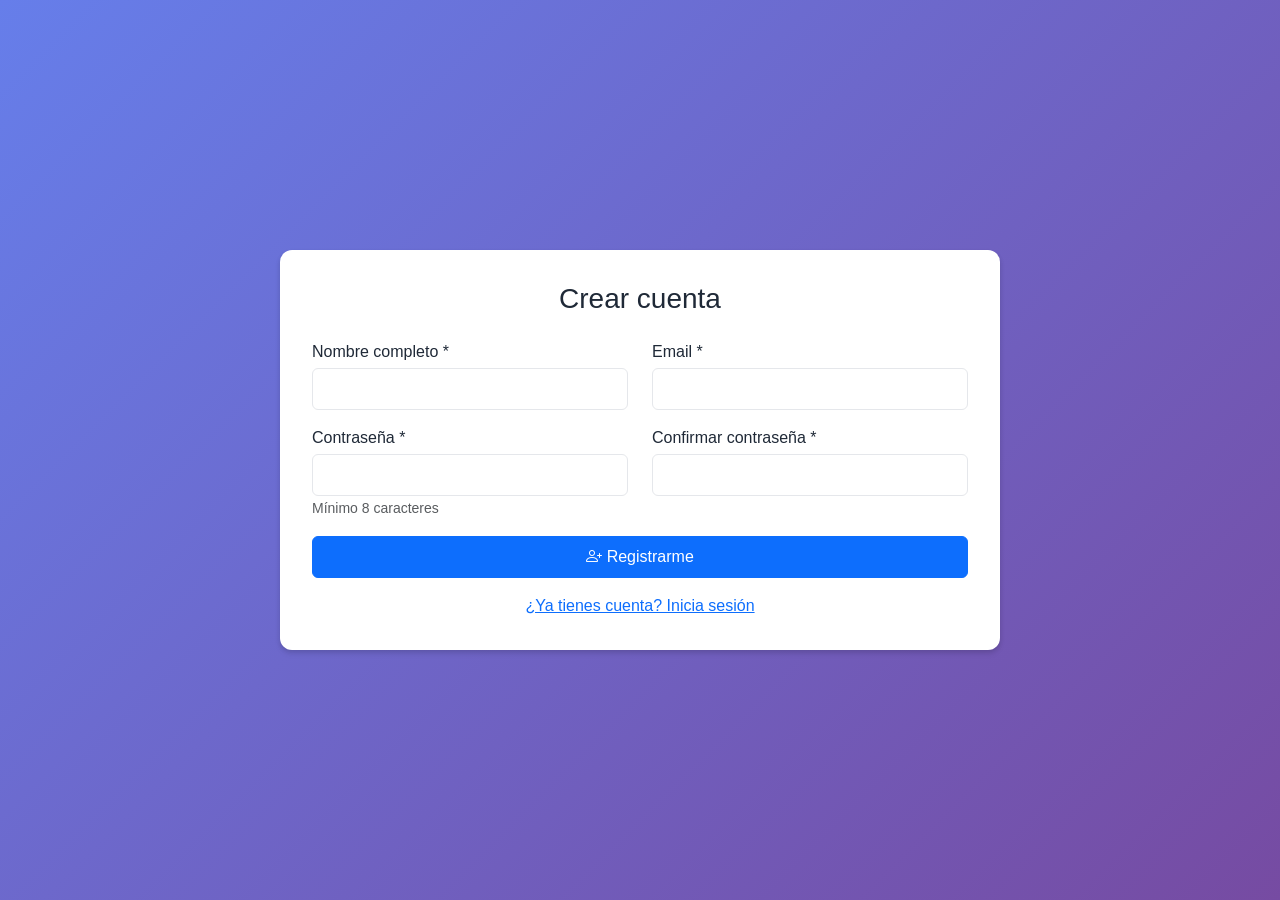
<file: vistas/registro.html>
<!DOCTYPE html>
<html lang="es">
<head>
    <meta charset="UTF-8">
    <meta name="viewport" content="width=device-width, initial-scale=1.0">
    <title>Registro - SportClub</title>
    <link rel="icon" type="image/png" href="../assets/img/icon2.png">
    <link href="https://cdn.jsdelivr.net/npm/bootstrap@5.3.2/dist/css/bootstrap.min.css" rel="stylesheet">
    <link href="https://cdn.jsdelivr.net/npm/bootstrap-icons@1.11.1/font/bootstrap-icons.css" rel="stylesheet">
    <link rel="stylesheet" href="../css/styles.css">
</head>
<body class="auth-page">
    <div class="auth-card auth-card-wide">
        <h1 class="h3 text-center mb-4">Crear cuenta</h1>
        <form id="formRegister" novalidate>
            <div class="row">
                <div class="col-md-6 mb-3">
                    <label for="full_name" class="form-label">Nombre completo *</label>
                    <input type="text" class="form-control" id="full_name" required>
                    <div class="invalid-feedback" id="errorFull_name"></div>
                </div>
                <div class="col-md-6 mb-3">
                    <label for="email" class="form-label">Email *</label>
                    <input type="email" class="form-control" id="email" required>
                    <div class="invalid-feedback" id="errorEmail"></div>
                </div>
                <div class="col-md-6 mb-3">
                    <label for="password" class="form-label">Contraseña *</label>
                    <input type="password" class="form-control" id="password" required>
                    <div class="invalid-feedback" id="errorPassword"></div>
                    <small class="text-muted">Mínimo 8 caracteres</small>
                </div>
                <div class="col-md-6 mb-3">
                    <label for="password2" class="form-label">Confirmar contraseña *</label>
                    <input type="password" class="form-control" id="password2" required>
                    <div class="invalid-feedback" id="errorPassword2"></div>
                </div>
            </div>
            <div id="alertaGeneral" class="alert alert-danger d-none" role="alert"></div>
            <div id="alertaExito" class="alert alert-success d-none" role="alert"></div>
            <button type="submit" class="btn btn-primary w-100 mb-3">
                <i class="bi bi-person-plus"></i> Registrarme
            </button>
            <div class="text-center">
                <a href="./login.html" class="link-primary">
                    ¿Ya tienes cuenta? Inicia sesión
                </a>
            </div>
        </form>
    </div>
    <script src="https://cdn.jsdelivr.net/npm/bootstrap@5.3.2/dist/js/bootstrap.bundle.min.js"></script>
    <script src="../js/api.js"></script>
    <script src="../js/auth.js"></script>
</body>
</html>
</file>
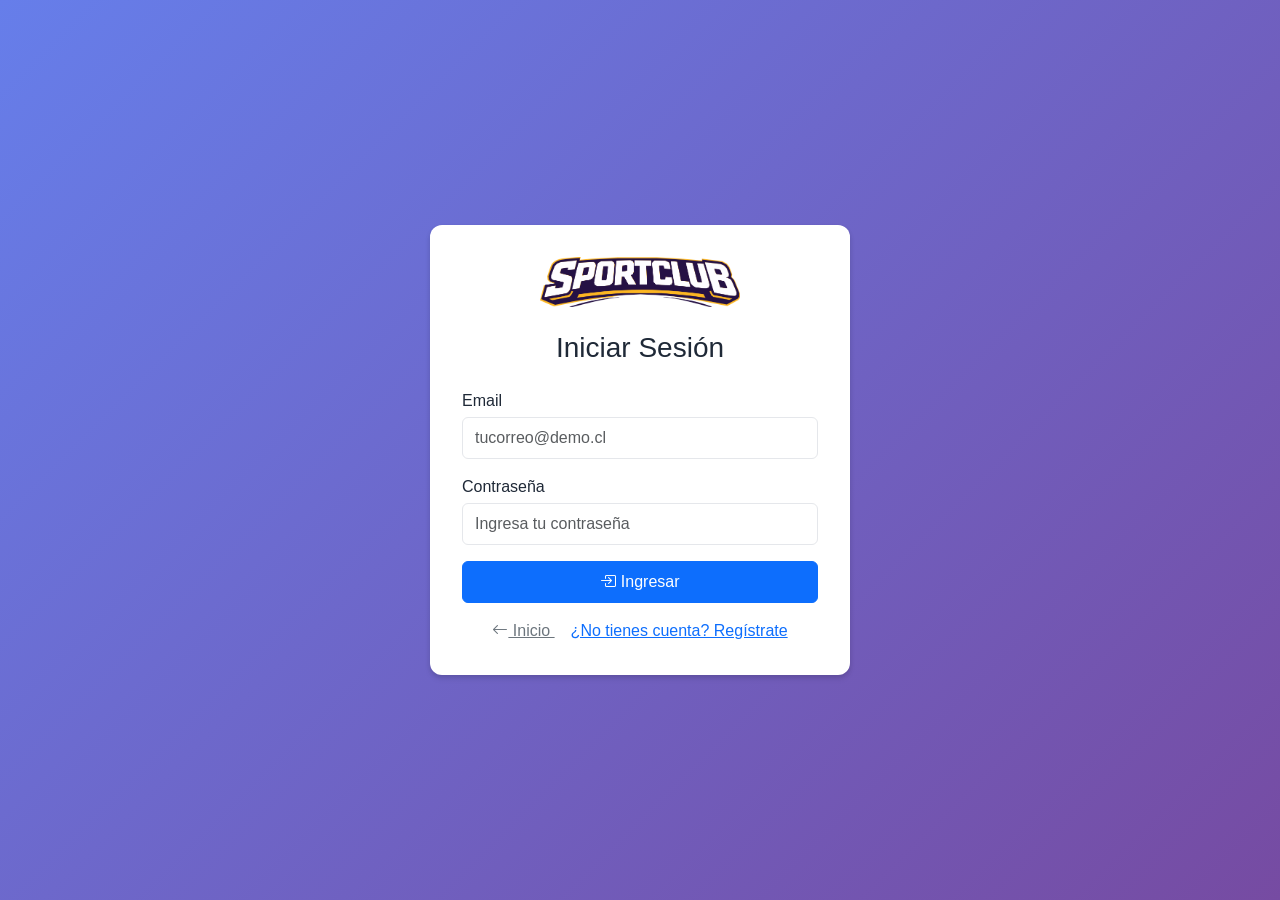
<file: vistas/user.html>
<!DOCTYPE html>
<html lang="es">
<head>
    <meta charset="UTF-8">
    <meta name="viewport" content="width=device-width, initial-scale=1.0">
    <title>Mi Dashboard - SportClub</title>
    <link rel="icon" type="image/png" href="../assets/img/icon2.png">

    <link href="https://cdn.jsdelivr.net/npm/bootstrap@5.3.2/dist/css/bootstrap.min.css"
            rel="stylesheet">
    <link href="https://cdn.jsdelivr.net/npm/bootstrap-icons@1.11.1/font/bootstrap-icons.css" rel="stylesheet">
    <link rel="stylesheet" href="../css/styles.css">
    </head>

    <body class="dashboard-body">
    <script>
        const __u = JSON.parse(localStorage.getItem("user") || "null");
        const __t = localStorage.getItem("token");
        if (!__t || !__u) {
        window.location.href = "./login.html";
        } else if (__u.role !== "user") {
        const rutas = { admin: "./admin.html", coach: "./coach.html" };
        window.location.href = rutas[__u.role] || "./login.html";
        }
    </script>
    <nav class="navbar navbar-dark bg-primary px-3">
        <div class="d-flex align-items-center">
        <button class="btn btn-link text-white p-0 me-3 d-lg-none" id="toggleSidebar">
            <i class="bi bi-list fs-4"></i>
        </button>
        <span class="navbar-brand mb-0 h5" hfref="user.html">
            <img src="../assets/img/logo_empresa_letra_v1.png"
                alt="Logo SportClub" class="img-fluid navbar-icon" style="height: 30px; vertical-align: middle;">
        </span>
        </div>

        <div class="dropdown">
        <button class="btn btn-link text-white text-decoration-none dropdown-toggle"
                data-bs-toggle="dropdown">
            <i class="bi bi-person-circle"></i>
            <span id="navUserName">Usuario</span>
        </button>
        <ul class="dropdown-menu dropdown-menu-end">
            <li><a class="dropdown-item" href="./perfil.html">
            <i class="bi bi-person"></i> Mi perfil
            </a></li>
            <li><hr class="dropdown-divider"></li>
            <li><a class="dropdown-item btn-logout" href="#">
            <i class="bi bi-box-arrow-right"></i> Cerrar sesión
            </a></li>
        </ul>
        </div>
    </nav>

    <div class="dashboard-layout">

        <aside class="sidebar" id="sidebar">
        <ul class="nav flex-column">
            <li class="nav-item">
            <a class="nav-link active" href="./user.html">
                <i class="bi bi-house-door"></i> Inicio
            </a>
            </li>
            <li class="nav-item">
            <a class="nav-link" href="./perfil.html">
                <i class="bi bi-person"></i> Mi Perfil
            </a>
            </li>
            <li class="nav-item">
            <a class="nav-link" href="#">
                <i class="bi bi-trophy"></i> Mis Deportes
            </a>
            </li>
            <li class="nav-item">
            <a class="nav-link" href="#">
                <i class="bi bi-calendar-event"></i> Entrenamientos
            </a>
            </li>
            <li class="nav-item mt-3">
            <a class="nav-link text-danger btn-logout" href="#">
                <i class="bi bi-box-arrow-right"></i> Cerrar Sesión
            </a>
            </li>
        </ul>
        </aside>

        <main class="main-content">

        <div class="mb-4">
            <h1 class="h3 mb-1">
            <i class="bi bi-house-door text-primary"></i>
            Bienvenido, <span id="userWelcomeName">usuario</span>
            </h1>
            <p class="text-muted mb-0">Este es tu panel personal en SportClub</p>
        </div>
        <div class="row g-3 mb-4">
            <div class="col-sm-6 col-lg-3">
            <div class="card border-0 shadow-sm h-100">
                <div class="card-body">
                <div class="d-flex justify-content-between align-items-start">
                    <div>
                    <p class="text-muted small mb-1">Entrenamientos</p>
                    <h3 class="mb-0">12</h3>
                    </div>
                    <div class="stat-icon bg-primary-subtle text-primary">
                    <i class="bi bi-activity"></i>
                    </div>
                </div>
                </div>
            </div>
            </div>

            <div class="col-sm-6 col-lg-3">
            <div class="card border-0 shadow-sm h-100">
                <div class="card-body">
                <div class="d-flex justify-content-between align-items-start">
                    <div>
                    <p class="text-muted small mb-1">Deportes activos</p>
                    <h3 class="mb-0">3</h3>
                    </div>
                    <div class="stat-icon bg-success-subtle text-success">
                    <i class="bi bi-trophy"></i>
                    </div>
                </div>
                </div>
            </div>
            </div>

            <div class="col-sm-6 col-lg-3">
            <div class="card border-0 shadow-sm h-100">
                <div class="card-body">
                <div class="d-flex justify-content-between align-items-start">
                    <div>
                    <p class="text-muted small mb-1">Próxima clase</p>
                    <h3 class="mb-0">Lun</h3>
                    </div>
                    <div class="stat-icon bg-warning-subtle text-warning">
                    <i class="bi bi-calendar-check"></i>
                    </div>
                </div>
                </div>
            </div>
            </div>

            <div class="col-sm-6 col-lg-3">
            <div class="card border-0 shadow-sm h-100">
                <div class="card-body">
                <div class="d-flex justify-content-between align-items-start">
                    <div>
                    <p class="text-muted small mb-1">Logros</p>
                    <h3 class="mb-0">5</h3>
                    </div>
                    <div class="stat-icon bg-info-subtle text-info">
                    <i class="bi bi-award"></i>
                    </div>
                </div>
                </div>
            </div>
            </div>
        </div>

        <div class="row g-3">
            <div class="col-lg-8">
            <div class="card border-0 shadow-sm">
                <div class="card-header bg-white">
                <h5 class="mb-0">
                    <i class="bi bi-info-circle text-primary"></i> Tu información
                </h5>
                </div>
                <div class="card-body">
                <div class="row">
                    <div class="col-md-6 mb-3">
                    <small class="text-muted d-block">Nombre completo</small>
                    <strong id="infoNombre">—</strong>
                    </div>
                    <div class="col-md-6 mb-3">
                    <small class="text-muted d-block">Email</small>
                    <strong id="infoEmail">—</strong>
                    </div>
                    <div class="col-md-6 mb-3">
                    <small class="text-muted d-block">Rol</small>
                    <span id="infoRol"></span>
                    </div>
                    <div class="col-md-6 mb-3">
                    <small class="text-muted d-block">Sesión iniciada</small>
                    <strong id="infoFecha">—</strong>
                    </div>
                </div>
                <a href="./perfil.html" class="btn btn-outline-primary">
                    <i class="bi bi-pencil"></i> Editar mi perfil
                </a>
                </div>
            </div>
            </div>

            <div class="col-lg-4">
            <div class="card border-0 shadow-sm">
                <div class="card-header bg-white">
                <h5 class="mb-0">
                    <i class="bi bi-lightning text-primary"></i> Accesos rápidos
                </h5>
                </div>
                <div class="list-group list-group-flush">
                <a href="./perfil.html" class="list-group-item list-group-item-action">
                    <i class="bi bi-person text-muted me-2"></i> Editar perfil
                </a>
                <a href="#" class="list-group-item list-group-item-action">
                    <i class="bi bi-key text-muted me-2"></i> Cambiar contraseña
                </a>
                <a href="#" class="list-group-item list-group-item-action btn-logout">
                    <i class="bi bi-box-arrow-right text-muted me-2"></i> Cerrar sesión
                </a>
                </div>
            </div>
            </div>
        </div>
        </main>
    </div>

    <script src="https://cdn.jsdelivr.net/npm/bootstrap@5.3.2/dist/js/bootstrap.bundle.min.js"></script>
    <script src="../js/api.js"></script>
    <script src="../js/auth.js"></script>

    <script>
        document.addEventListener("DOMContentLoaded", () => {
        const usuario = obtenerUsuario();
        if (!usuario) return;

        const primerNombre = (usuario.full_name || "Usuario").split(" ")[0];
        const nombreCapitalizado = primerNombre.charAt(0).toUpperCase() +
                                    primerNombre.slice(1).toLowerCase();

        document.getElementById("navUserName").textContent = nombreCapitalizado;
        document.getElementById("userWelcomeName").textContent = nombreCapitalizado;
        document.getElementById("infoNombre").textContent = usuario.full_name || "—";
        document.getElementById("infoEmail").textContent =
            (usuario.email || "—").toLowerCase();

        const colores = {
            admin: "bg-danger",
            coach: "bg-primary",
            user:  "bg-success"
        };
        const claseColor = colores[usuario.role] || "bg-secondary";
        document.getElementById("infoRol").innerHTML =
            `<span class="badge ${claseColor}">${usuario.role}</span>`;

        const ahora = new Date();
        const dd = String(ahora.getDate()).padStart(2, "0");
        const mm = String(ahora.getMonth() + 1).padStart(2, "0");
        const yyyy = ahora.getFullYear();
        const hh = String(ahora.getHours()).padStart(2, "0");
        const min = String(ahora.getMinutes()).padStart(2, "0");
        document.getElementById("infoFecha").textContent =
            `${dd}/${mm}/${yyyy} ${hh}:${min}`;
        });

        const btnToggle = document.getElementById("toggleSidebar");
        if (btnToggle) {
        btnToggle.addEventListener("click", () => {
            document.getElementById("sidebar").classList.toggle("show");
        });
        }
    </script>
    </body>
    </html>
</file>
<file: css/styles.css>
/*1. VARIABLES CSS (Custom Properties)*/
    :root {
    /* Paleta de colores */
    --primary: #0d6efd;
    --primary-dark: #0a58ca;
    --primary-light: #cfe2ff;
    --success: #198754;
    --danger: #dc3545;
    --warning: #ffc107;
    --bg-page: #f5f7fb;
    --bg-card: #ffffff;
    --text-dark: #1f2937;
    --text-muted: #6b7280;
    --border: #e5e7eb;
    /* Espaciado consistente (escala) */
    --space-xs: 0.5rem;
    --space-sm: 0.75rem;
    --space-md: 1rem;
    --space-lg: 1.5rem;
    --space-xl: 2rem;
    /* Bordes redondeados */
    --radius-sm: 0.375rem;
    --radius-md: 0.5rem;
    --radius-lg: 0.75rem;
    /* Sombras */
    --shadow-sm: 0 1px 2px rgba(0,0,0,0.05);
    --shadow-md: 0 1px 3px rgba(0,0,0,0.05), 0 1px 2px rgba(0,0,0,0.1);
    --shadow-lg: 0 4px 6px rgba(0,0,0,0.07), 0 2px 4px rgba(0,0,0,0.1);
    /* Layout */
    --sidebar-width: 240px;
    --navbar-height: 56px;
    }
    /* Reset / base */
    body {
    font-family: -apple-system, BlinkMacSystemFont, "Segoe UI", Roboto, sans-serif;
    background: var(--bg-page);
    color: var(--text-dark);
    line-height: 1.5;
    }
    * {
    -webkit-font-smoothing: antialiased;
    -moz-osx-font-smoothing: grayscale;
    }

    /*PÁGINAS DE AUTENTICACIÓN*/
    .auth-page {
    min-height: 100vh;
    display: flex;
    align-items: center;
    justify-content: center;
    background: linear-gradient(135deg, #667eea 0%, #764ba2 100%);
    padding: var(--space-md);
    }
    .auth-card {
    width: 100%;
    max-width: 420px;
    background: var(--bg-card);
    border-radius: var(--radius-lg);
    box-shadow: var(--shadow-lg);
    padding: var(--space-xl);
    }
    .auth-card-wide {
    max-width: 720px; /* registro tiene más campos */
    }
    .auth-logo {
    width: 200px;
    height: auto;
    }

    /*LAYOUT DE DASHBOARDS*/
    .dashboard-body {
    background: var(--bg-page);
    }
    /* Grid: sidebar fijo a la izquierda + contenido flexible */
    .dashboard-layout {
    display: grid;
    grid-template-columns: var(--sidebar-width) 1fr;
    min-height: calc(100vh - var(--navbar-height));
    }
    .sidebar {
    background: var(--bg-card);
    border-right: 1px solid var(--border);
    padding: var(--space-lg) var(--space-md);
    min-height: 100%;
    }
    .sidebar .nav-link {
    color: var(--text-dark);
    padding: var(--space-sm) var(--space-md);
    border-radius: var(--radius-sm);
    margin-bottom: 4px;
    transition: all 0.2s ease;
    }
    .sidebar .nav-link:hover {
    background: var(--bg-page);
    color: var(--primary);
    }
    /* Opción "activa": el módulo de la página actual */
    .sidebar .nav-link.active {
    background: var(--primary-light);
    color: var(--primary);
    font-weight: 600;
    }
    .sidebar .nav-link i {
    margin-right: var(--space-xs);
    }
    .main-content {
    padding: var(--space-xl);
    }

    /*CARDS (contenedores)*/
    .card {
    border: 1px solid var(--border);
    border-radius: var(--radius-md);
    box-shadow: var(--shadow-md);
    transition: box-shadow 0.2s ease;
    }
    .card:hover {
    box-shadow: var(--shadow-lg);

    }
    .card-header {
    background: var(--bg-card);
    border-bottom: 1px solid var(--border);
    padding: var(--space-md) var(--space-lg);
    }
    /*BOTONES (sobrescribir Bootstrap)*/
    .btn {
    border-radius: var(--radius-sm);
    font-weight: 500;
    padding: 0.5rem 1rem;
    transition: all 0.2s ease;
    }
    .btn-primary {
    background: var(--primary);
    border-color: var(--primary);
    }
    .btn-primary:hover {
    background: var(--primary-dark);
    border-color: var(--primary-dark);
    transform: translateY(-1px); /* sutil elevación al hover */
    }
    /* Botones cuadrados de acción en la tabla */
    .table .btn-sm {
    width: 32px;
    height: 32px;
    padding: 0;
    display: inline-flex;
    align-items: center;
    justify-content: center;
    }

    /* --------------------------------------------------------
    FORMULARIOS
    -------------------------------------------------------- */
    .form-label {
    font-weight: 500;
    color: var(--text-dark);
    margin-bottom: 0.25rem;
    }
    .form-control,
    .form-select {
    border: 1px solid var(--border);
    border-radius: var(--radius-sm);
    padding: 0.5rem 0.75rem;
    transition: border-color 0.2s ease, box-shadow 0.2s ease;
    }
    /* Estado focus: aro azul suave */
    .form-control:focus,
    .form-select:focus {
    border-color: var(--primary);
    box-shadow: 0 0 0 3px var(--primary-light);
    }
    /* Estado error: borde rojo (Bootstrap usa is-invalid) */
    .form-control.is-invalid {
    border-color: var(--danger);
    }
    .invalid-feedback {
    font-size: 0.875rem;
    color: var(--danger);
    }

    /* --------------------------------------------------------
    TABLAS
    -------------------------------------------------------- */
    .table {
    margin-bottom: 0;
    }
    .table > :not(caption) > * > * {
    padding: 0.875rem 1rem;
    }
    .table thead {
    background: var(--bg-page);
    }
    .table thead th {
    font-weight: 600;
    font-size: 0.875rem;
    color: var(--text-muted);
    text-transform: uppercase;
    letter-spacing: 0.025em;
    border-bottom: 1px solid var(--border);
    }
    .table-hover tbody tr:hover {
    background: var(--bg-page);
    }

    /* --------------------------------------------------------
    BADGES (rol de usuario)
    -------------------------------------------------------- */
    .badge {
    font-weight: 500;
    padding: 0.35em 0.65em;
    border-radius: var(--radius-sm);
    }

    /* --------------------------------------------------------
    PERFIL: avatar circular
    -------------------------------------------------------- */
    .profile-avatar {
    width: 120px;
    height: 120px;
    border-radius: 50%;
    background: var(--primary-light);
    color: var(--primary);
    display: flex;
    align-items: center;
    justify-content: center;
    font-size: 4rem;
    }
    /* --------------------------------------------------------
    RESPONSIVE: pantallas chicas
    -------------------------------------------------------- */
    @media (max-width: 991.98px) {
    .dashboard-layout {
    grid-template-columns: 1fr; /* sidebar pasa a fila */
    }
    .sidebar {
    display: none;
    }
    .sidebar.show {
    display: block;
    position: fixed;
    top: var(--navbar-height);
    left: 0;
    width: 100%;
    z-index: 1000;
    }
    .main-content {
    padding: var(--space-md);
    }
    }
    /* --------------------------------------------------------
    ANIMACIONES SUTILES
    -------------------------------------------------------- */
    @keyframes fadeIn {
    from { opacity: 0; transform: translateY(10px); }
    to { opacity: 1; transform: translateY(0); }
    }
    .card,
    .alert {
    animation: fadeIn 0.3s ease;
    }

    
    /*LANDING PAGE (index.html)*/
    .landing-page {
    background: var(--bg-page);
    }

    .landing-navbar {
    position: sticky;        
    top: 0;
    z-index: 100;
    }

    .hero-section {
    padding: 5rem 0;
    min-height: 70vh;
    display: flex;
    align-items: center;
    }

    .hero-icon-wrap {
    width: 280px;
    height: 280px;
    margin: 0 auto;
    border-radius: 50%;
    background: linear-gradient(135deg, var(--primary-light), white);
    display: flex;
    align-items: center;
    justify-content: center;
    box-shadow: var(--shadow-lg);
    }

    .hero-icon-wrap i {
    font-size: 8rem;
    color: var(--primary);
    }

    .features-section {
    padding: 4rem 0;
    background: white;
    }

    .feature-icon {
    width: 64px;
    height: 64px;
    border-radius: 50%;
    background: var(--primary-light);
    color: var(--primary);
    display: flex;
    align-items: center;
    justify-content: center;
    font-size: 1.75rem;
    }

    .landing-footer {
    padding: 2rem 0;
    background: var(--bg-page);
    border-top: 1px solid var(--border);
    }


    
    /*ÍCONOS DE ESTADÍSTICAS EN DASHBOARDS*/
    .stat-icon {
    width: 48px;
    height: 48px;
    border-radius: var(--radius-md);
    display: flex;
    align-items: center;
    justify-content: center;
    font-size: 1.5rem;
    }
</file>
<file: css/index.css>
.hero-with-bg {
    position: relative;
    overflow: hidden;
}

.hero-with-bg::before {
    content: "";
    position: absolute;
    inset: 0;
    background: linear-gradient(rgba(255, 255, 255, 0), rgba(255, 255, 255, 0.842)), url('../assets/img/gym.jpg') center / cover no-repeat;
    opacity: 0.8;
    z-index: -1;
    filter: blur(2px);
}

.lead.text-dark.mb-4 {
    font-weight: 400;
    text-shadow: 2px 2px 15px rgba(0, 0, 0, 0.548);
}
</file>
<file: css/coach_styles.css>
body{
    margin: 0;
    min-height: 100vh;
    font-family: Arial, sans-serif;

    background: linear-gradient(rgba(0,0,0,0.5), rgba(0,0,0,0.5)),
                url('../img/gym.jpg');
    background-size: cover;
    background-position: center;
    background-repeat: no-repeat;
}

header-top{
    display: block;
    background: linear-gradient(#00be4f, #8affb7, #9affcd, #00e070);
    padding: 10px 20px;
}

.logo{
    display: flex;
    align-items: center;
    gap: 20px;
}

.logo h1{
    color: #ffffff;
    text-shadow: 0px 0px 5px #000;
}

.logo img{
    height: 50px;
}

header-nav{
    display: block;
    background: #000000;
    padding: 10px 20px;
}

header-nav nav{
    display: flex;
    justify-content: space-between;
    align-items: center;
}

nav ul{
    display: flex;
    gap: 20px;
    list-style: none;
    margin: 0;
    padding: 0;
}

nav a{
    text-decoration: none;
    color: #ffffff;
    font-weight: bold;
}

.nav-botones {
    display: flex;
    gap: 10px;
}

.nav-botones button {
    padding: 5px 10px;
    cursor: pointer;
}

h1{
    margin: 20px;
    color: #ffffff;
    text-shadow: 0px 0px 5px #000000;
}

h3{
    margin-left: 20px;
    color: #ffffff;
}

main{
    padding: 20px;
    display: grid;
    grid-template-columns: 1fr 1fr 1fr;
    gap: 20px;
}

section{
    background: white;
    padding: 15px;
    border-radius: 10px;
    box-shadow: 0px 2px 5px rgba(255, 255, 255, 0.1);
}

.alumnos{
    grid-column: 1 / 2;
}

.clases{
    grid-column: 2 / 3;
}

.horarios{
    grid-column: 3 / 4;
}

ul{
    padding: 0;
}

section li{
    list-style: none;
    background: #dbecff;
    margin-bottom: 10px;
    padding: 10px;
    border-radius: 8px;

    display: flex;
    justify-content: space-between;
    align-items: center;
}


button{
    width: 50%;
    padding: 10px;
    background-color: #251144;
    color: rgb(255, 255, 255);
    border: 2px solid #e4c40f;
    border-radius: 5px;
    cursor: pointer;
    margin: 0 auto;
    display: block;
    box-shadow: #ffd900 0px 0px 5px;
}

button:hover{
    background-color: #3c8ebd;
    border: 2px solid #6af5ff;
}

footer {
    text-align: center;
    padding: 10px;
    background: #000000;
    margin-top: 20px;
    color: aliceblue;
}
</file>
<file: css/login_styles.css>
body{
    margin: 0;
    min-height: 100vh;
    font-family: Arial, sans-serif;
    background: linear-gradient(#97a6ff, #9dd8ff, #ffffff, #f1f1f1);
    background-repeat: no-repeat;
}


.formulario{
    position:absolute;
    top: 50%;
    left: 50%;
    transform: translate(-50%, -50%);
    width: 400px;
    background: rgb(252, 212, 34);
    box-shadow: 0 0 15px rgba(0, 0, 0, 0.39), 
                inset 0 0 10px rgba(0, 0, 0, 0.048) ;
    border-radius: 10px;
}

.formulario .image-box{
    width: 100%;
    padding: 20px 0;
    text-align: center;
    background: #f7f7f700;
    margin-top: 13px;
}

.formulario .image-box img{
    display: block;
    margin: 0 auto;
}

.separador{
    border-top:1px solid #00000041;
    margin:10px 0 10px 0;
    box-shadow: #00000042 0px 0px 5px;
}

.formulario h1{
    text-align: center;
    color: #f1f1f1;
    text-shadow: 0px 0px 5px hsl(0, 0%, 8%);
    margin-bottom: 10px;
    padding: 0 20px;
    font-size: 150%;
}

.formulario .email{
    margin-bottom: 15px;
    padding: 15px 20px;
}

.formulario .email label{
    display: block;
    margin-bottom: 5px;
}

.formulario .email input{
    width: 100%;
    padding: 8px;
    box-sizing: border-box;
}

.formulario .password{
    margin-bottom: 15px;
    padding: 15px 20px;
}

.formulario .password label{
    display: block;
    margin-bottom: 5px;
}

.formulario .password input{
    width: 100%;
    padding: 8px;
    box-sizing: border-box;
}

.formulario button{
    width: 50%;
    padding: 10px;
    background-color: #251144;
    color: gainsboro;
    border: 2px solid #e4c40f;
    border-radius: 5px;
    cursor: pointer;
    margin: 0 auto;
    display: block;
    box-shadow: #ffd900 0px 0px 5px;
}

.formulario button:hover{
    background-color: #3c8ebd;
    border: 2px solid #6af5ff;
}


.container{
    text-align: center;
    margin-top: 10px;
    padding: 15px 20px;
    margin-bottom: 10px;
}

.container a{
    color: #000000;
    text-decoration: none;
    margin: 0 10px;
}

.formulario input{
    border:1px solid #7be5ff;
    border-radius:5px;
    padding:8px;
}

.formulario input:focus{
    border-color:#3c8ebd;
    box-shadow:0 0 5px rgba(60,142,189,0.5);
    outline:none;
}

.acciones {
    position: relative;
    width: 100%; 
    display: flex;
    justify-content: center;
    align-items: center;
    margin-top: 20px;
}


.acciones button {
    padding: 10px 30px;
}

.volver {
    position: absolute;
    right: 30px;
    text-decoration: none;
    color: black;
    display: flex;
    align-items: center;
    gap: 5px;
}

.volver::before {
    content: "←";
}
</file>
<file: css/recover_styles.css>
body{
    margin: 0;
    min-height: 100vh;
    font-family: Arial, sans-serif;
    background: linear-gradient(#97a6ff, #9dd8ff, #ffffff, #f1f1f1);
    background-repeat: no-repeat;
}


.contenedor{
    display: flex;
    justify-content: center;
    align-items: center;
    height: 100vh;
}


.formulario{
    width: 400px;
    background: rgb(252, 212, 34);
    box-shadow: 0 0 15px rgba(0, 0, 0, 0.39),
                inset 0 0 10px rgba(0, 0, 0, 0.05);
    border-radius: 10px;
    padding: 20px;
    text-align: center;
}


.formulario h2{
    color: #f1f1f1;
    text-shadow: 0px 0px 5px #000;
    margin-bottom: 20px;
}


.formulario input{
    width: 100%;
    padding: 10px;
    margin-bottom: 15px;
    border: 1px solid #7be5ff;
    border-radius: 5px;
    box-sizing: border-box;
}

.formulario input:focus{
    border-color: #3c8ebd;
    box-shadow: 0 0 5px rgba(60,142,189,0.5);
    outline: none;
}


.formulario button{
    width: 60%;
    padding: 10px;
    background-color: #251144;
    color: gainsboro;
    border: 2px solid #e4c40f;
    border-radius: 5px;
    cursor: pointer;
    box-shadow: #ffd900 0px 0px 5px;
}

.formulario button:hover{
    background-color: #3c8ebd;
    border: 2px solid #6af5ff;
}


#mensaje{
    margin-top: 15px;
    color: green;
    font-weight: bold;
}

.volver{
    display: block;
    margin-top: 15px;
    text-decoration: none;
    color: black;
    font-weight: bold;
}

.volver::before{
    content: "← ";
}

footer{
    text-align: center;
    padding: 10px;
    background: #000000;
    color: azure;
    position: absolute;
    bottom: 0;
    width: 100%;
}
</file>
<file: css/register_styles.css>
body{
    margin: 0;
    min-height: 100vh;
    font-family: Arial, sans-serif;
    background: linear-gradient(#97a6ff, #9dd8ff, #ffffff, #f1f1f1);
    background-repeat: no-repeat;
}

/* CONTENEDOR */
.contenedor{
    display: flex;
    justify-content: center;
    align-items: center;
    padding: 20px;
}

/* FORMULARIO */
.formulario{
    width: 420px;
    background: rgb(252, 212, 34);
    box-shadow: 0 0 15px rgba(0, 0, 0, 0.39),
                inset 0 0 10px rgba(0, 0, 0, 0.05);
    border-radius: 10px;
    padding: 20px;
}

/* TITULO */
.formulario h2{
    text-align: center;
    color: #f1f1f1;
    text-shadow: 0px 0px 5px #000;
    margin-bottom: 20px;
}

/* LABELS */
.formulario label{
    display: block;
    margin-top: 10px;
    font-weight: bold;
}

/* INPUTS Y SELECT */
.formulario input,
.formulario select{
    width: 100%;
    padding: 10px;
    margin-top: 5px;
    border: 1px solid #7be5ff;
    border-radius: 5px;
    box-sizing: border-box;
}

/* EFECTO FOCUS */
.formulario input:focus,
.formulario select:focus{
    border-color: #3c8ebd;
    box-shadow: 0 0 5px rgba(60,142,189,0.5);
    outline: none;
}

/* ACCIONES (botón + volver) */
.acciones{
    position: relative;
    margin-top: 20px;
    display: flex;
    justify-content: center;
    align-items: center;
}

/* BOTON */
.acciones button{
    padding: 10px 30px;
    background-color: #251144;
    color: gainsboro;
    border: 2px solid #e4c40f;
    border-radius: 5px;
    cursor: pointer;
    box-shadow: #ffd900 0px 0px 5px;
}

.acciones button:hover{
    background-color: #3c8ebd;
    border: 2px solid #6af5ff;
}

/* LINK VOLVER */
.volver{
    position: absolute;
    right: 0;
    text-decoration: none;
    color: black;
    font-weight: bold;
}

.volver::before{
    content: "← ";
}
</file>
